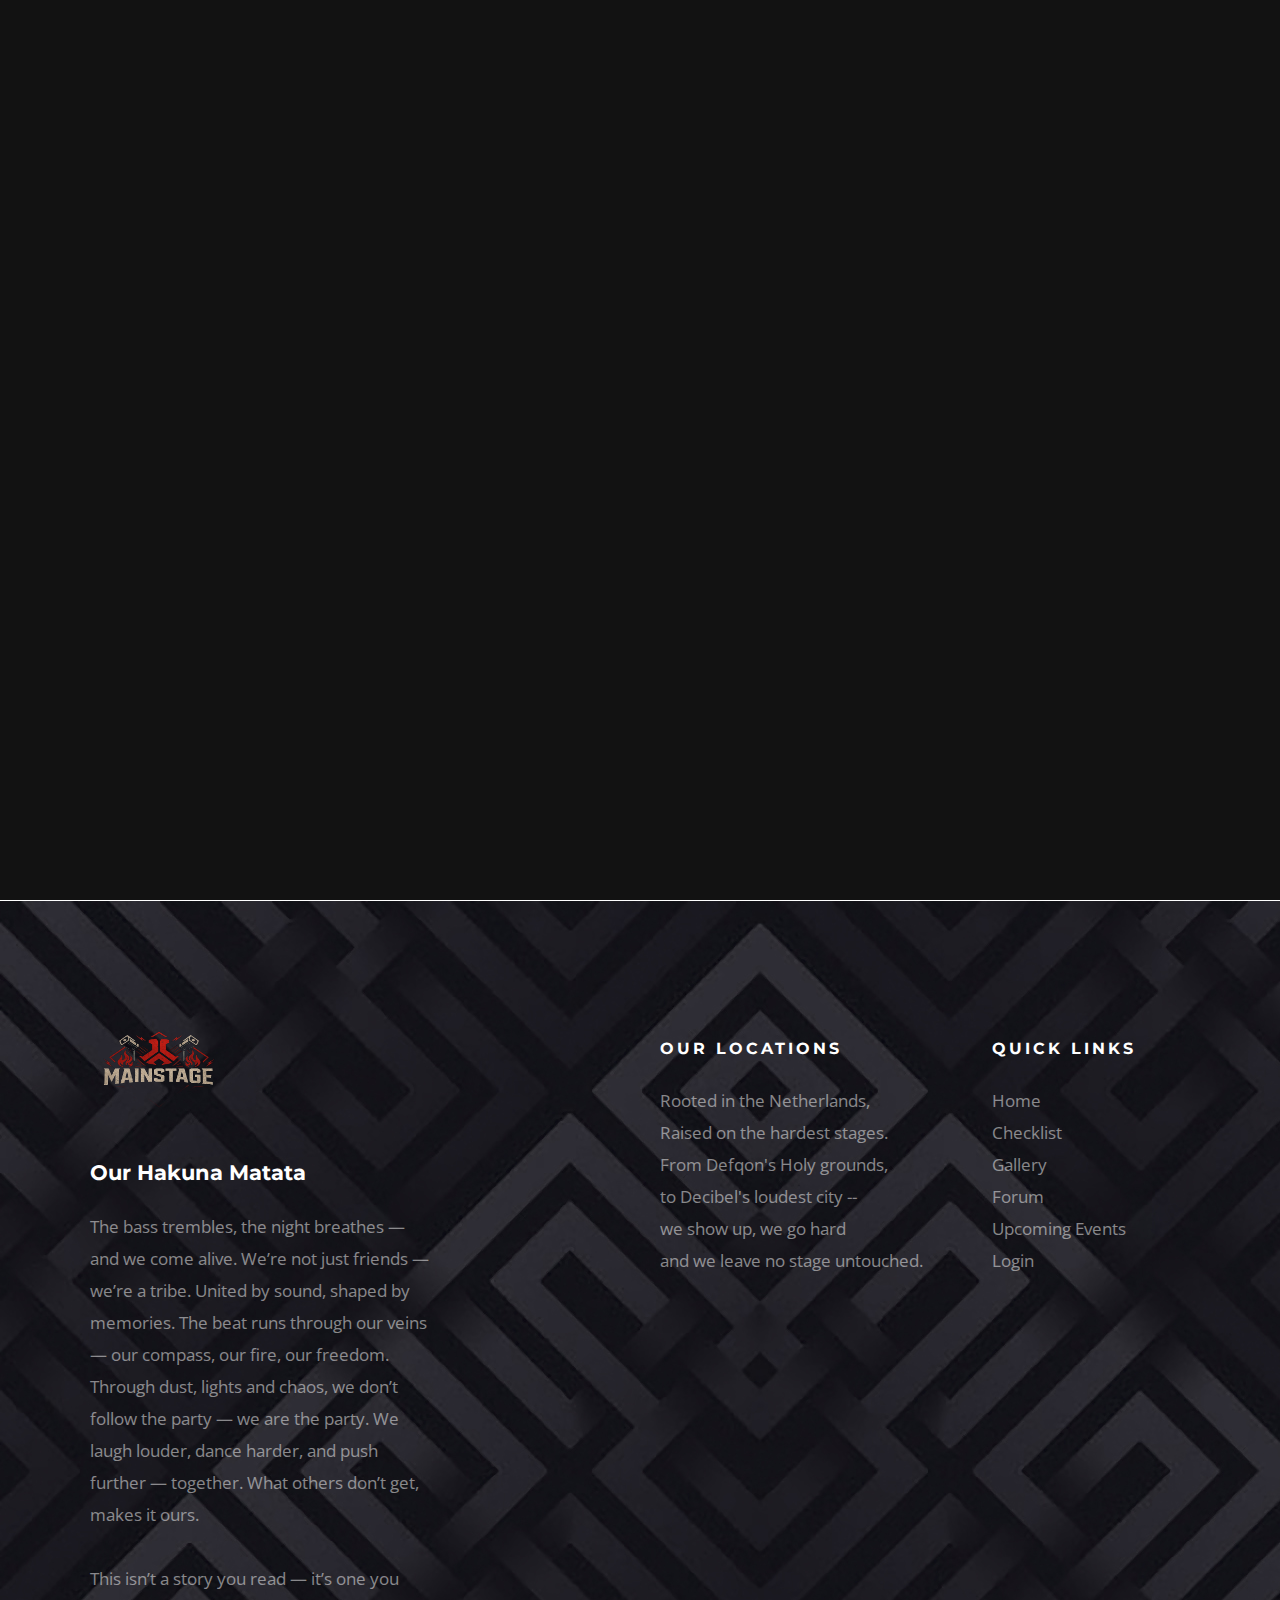
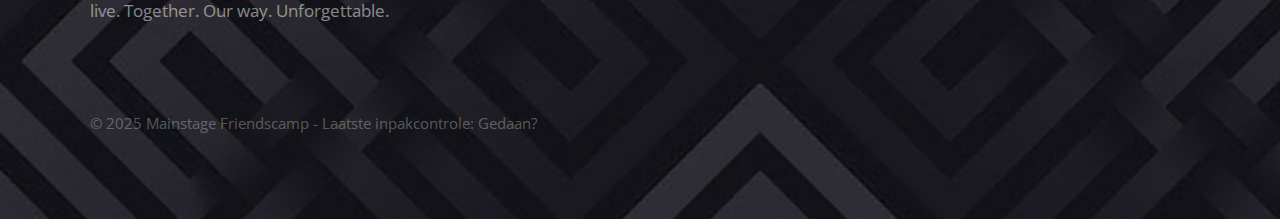
<file: Forum.html>
<!DOCTYPE html>
<html class="no-js" lang="en">
<head>

    <!--- basic page needs
    ================================================== -->
    <meta charset="utf-8">
    <title>Mainstage - Forum</title>
    <meta name="description" content="">
    <meta name="author" content="">

    <!-- mobile specific metas
    ================================================== -->
    <meta name="viewport" content="width=device-width, initial-scale=1">

    <!-- CSS
    ================================================== -->
    <link rel="stylesheet" href="css/base.css">
    <link rel="stylesheet" href="css/main.css">

    <!-- script
    ================================================== -->
    <script src="js/modernizr.js"></script>

    <!-- favicons
    ================================================== -->
    <link rel="apple-touch-icon" sizes="180x180" href="apple-touch-icon.png">
    <link rel="icon" type="image/png" sizes="32x32" href="favicon-32x32.png">
    <link rel="icon" type="image/png" sizes="16x16" href="favicon-16x16.png">
    <link rel="manifest" href="site.webmanifest">

</head>

<body id="top">

    <!-- preloader
    ================================================== -->
    <div id="preloader">
        <div id="loader" class="dots-jump">
            <div></div>
            <div></div>
            <div></div>
        </div>
    </div>


    <!-- header
    ================================================== -->
    <header class="s-header">

        <div class="header-logo">
            <a class="site-logo" href="index.html">
                <img src="images/logo1.png" alt="Homepage">
            </a>
        </div>

        <nav class="header-nav-wrap">
            <ul class="header-nav">
                <li><a href="index.html" title="Home">Home</a></li>
                <li><a href="checklist.html" title="Checklist">Checklist</a></li>
                <li><a href="gallery.html" title="Gallery">gallery</a></li>
                <li><a href="Forum.html" title="Forum">Forum</a></li>	
                <li><a href="Login.html" title="Login">Login</a></li>
            </ul>
        </nav>

        <a class="header-menu-toggle" href="#0"><span>Menu</span></a>

    </header> <!-- end s-header -->

        <!-- page header
    ================================================== -->
    <section class="page-header page-header--survival">

        <div class="gradient-overlay"></div>
        <div class="row page-header__content">
            <div class="column">
                <h1>Forum</h1>
            </div>
        </div>

    </section> <!-- end page-header -->


    <!-- page content
    ================================================== -->
    <section class="page-content">
        <div class="row">
            <div class="checklist-category"> 
                <h3>🎪 Backstage access denied...</h3>
                <p>
                    Oei! Je bent op een plek waar de technici nog met kabels in de knoop liggen en de line-up nog wordt geschreven. Kom binnenkort terug voor een exclusieve preview van wat hier komt te gebeuren!
                </p>
            </div>
        </div>
    </section>

    <!-- footer
    ================================================== -->
    <footer class="s-footer" style="background-image: url('images/pattern.jpg');">
        <div class="row footer-top">
            <div class="column large-4 medium-5 tab-full">
                <div class="footer-logo">
                    <a class="site-footer-logo" href="index.html">
                        <img src="images/logo1.png" alt="Homepage">
                    </a>
                </div>  <!-- footer-logo -->
                <h4> Our Hakuna Matata </h4>
                <p>
                The bass trembles, the night breathes — and we come alive.
                We’re not just friends — we’re a tribe. United by sound, shaped by memories.
                The beat runs through our veins — our compass, our fire, our freedom.
                Through dust, lights and chaos, we don’t follow the party — we are the party.
                We laugh louder, dance harder, and push further — together.
                What others don’t get, makes it ours. <br>
                <br>
                This isn’t a story you read — it’s one you live. Together. Our way. Unforgettable.
                </p>
            </div>
            <div class="column large-half tab-full">
                <div class="row">
                    <div class="column large-7 medium-full">
                        <h4 class="h6">Our Locations</h4>
                        <p>
                        Rooted in the Netherlands, <br>
                        Raised on the hardest stages. <br>
                        From Defqon's Holy grounds, <br>
                        to Decibel's loudest city -- <br>
                        we show up, we go hard <br>
                        and we leave no stage untouched.
                        </p>
                    </div>
                    <div class="column large-5 medium-full">
                        <h4 class="h6">Quick Links</h4>
                        <ul class="footer-list">
                            <li><a href="index.html">Home</a></li>
                            <li><a href="Checklist.html">Checklist</a></li>
                            <li><a href="Gallery.html">Gallery</a></li>
                            <li><a href="Forum.html">Forum</a></li>
                            <li><a href="events.html">Upcoming Events</a></li>
                            <li><a href="Login.html">Login</a></li>
                        </ul>
                    </div>
                </div>
            </div>
        </div> <!-- end footer-top -->

        <div class="row footer-bottom">
            <div class="column ss-copyright">
                <span>© 2025 Mainstage Friendscamp - Laatste inpakcontrole: Gedaan?</span> 
            </div>
        </div> <!-- footer-bottom -->

        <div class="ss-go-top">
            <a class="smoothscroll" title="Back to Top" href="#top">
                <svg xmlns="http://www.w3.org/2000/svg" width="24" height="24" viewBox="0 0 24 24"><path d="M12 0l8 9h-6v15h-4v-15h-6z"/></svg>
            </a>
        </div> <!-- ss-go-top -->

    </footer> <!-- end s-footer -->


    <!-- Java Script
    ================================================== -->
    <script src="js/jquery-3.2.1.min.js"></script>
    <script src="js/plugins.js"></script>
    <script src="js/main.js"></script>

</body>
</html>
</file>
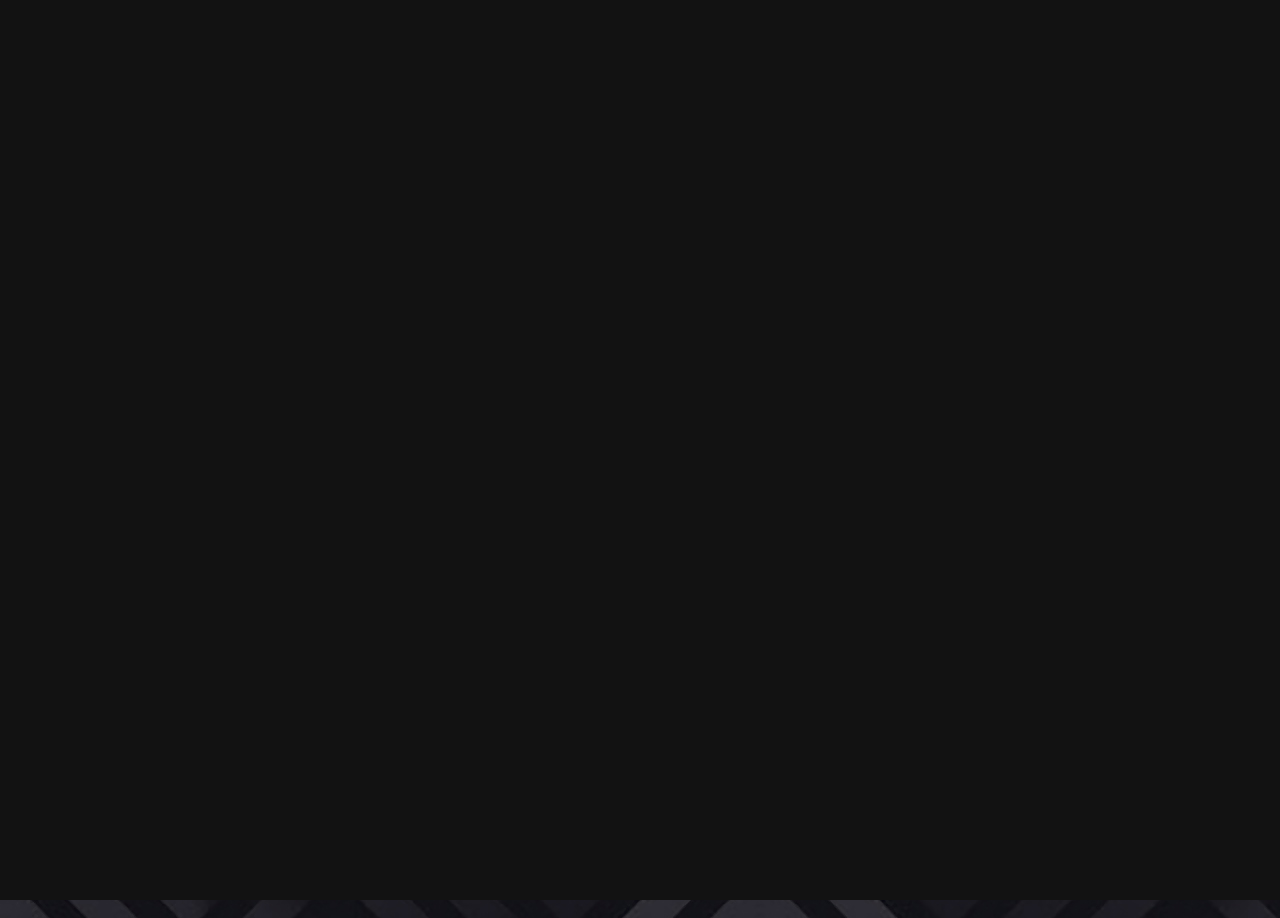
<file: gallery.html>
<!DOCTYPE html>
<html class="no-js" lang="en">
<head>

    <!--- basic page needs
    ================================================== -->
    <meta charset="utf-8">
    <title>Mainstage</title>
    <meta name="description" content="">
    <meta name="author" content="">

    <!-- mobile specific metas
    ================================================== -->
    <meta name="viewport" content="width=device-width, initial-scale=1">

    <!-- CSS
    ================================================== -->
    <link rel="stylesheet" href="css/base.css">
    <link rel="stylesheet" href="css/main.css">

    <!-- script
    ================================================== -->
    <script src="js/modernizr.js"></script>

    <!-- favicons
    ================================================== -->
    <link rel="apple-touch-icon" sizes="180x180" href="apple-touch-icon.png">
    <link rel="icon" type="image/png" sizes="32x32" href="favicon-32x32.png">
    <link rel="icon" type="image/png" sizes="16x16" href="favicon-16x16.png">
    <link rel="manifest" href="site.webmanifest">

</head>

<body id="top">

    <!-- preloader
    ================================================== -->
    <div id="preloader">
        <div id="loader" class="dots-jump">
            <div></div>
            <div></div>
            <div></div>
        </div>
    </div>


    <!-- header
    ================================================== -->
    <header class="s-header">

        <div class="header-logo">
            <a class="site-logo" href="index.html">
                <img src="images/logo1.png" alt="Homepage">
            </a>
        </div>

        <nav class="header-nav-wrap">
            <ul class="header-nav">
                <li class="current"><a href="index.html" title="Home">Home</a></li>
                <li><a href="checklist.html" title="Checklist">Checklist</a></li>
                <li><a href="gallery.html" title="Gallery">gallery</a></li>
                <li><a href="Forum.html" title="Forum">Forum</a></li>	
                <li><a href="Login.html" title="Login">Login</a></li>
            </ul>
        </nav>

        <a class="header-menu-toggle" href="#0"><span>Menu</span></a>

    </header> <!-- end s-header -->

    <!-- page content
    ================================================== -->

    <!-- footer
    ================================================== -->
    <footer class="s-footer" style="background-image: url('images/pattern.jpg');">
        <div class="row footer-top">
            <div class="column large-4 medium-5 tab-full">
                <div class="footer-logo">
                    <a class="site-footer-logo" href="index.html">
                        <img src="images/logo1.png" alt="Homepage">
                    </a>
                </div>  <!-- footer-logo -->
                <h4> Our Hakuna Matata </h4>
                <p>
                The bass trembles, the night breathes — and we come alive.
                We’re not just friends — we’re a tribe. United by sound, shaped by memories.
                The beat runs through our veins — our compass, our fire, our freedom.
                Through dust, lights and chaos, we don’t follow the party — we are the party.
                We laugh louder, dance harder, and push further — together.
                What others don’t get, makes it ours. <br>
                <br>
                This isn’t a story you read — it’s one you live. Together. Our way. Unforgettable.
                </p>
            </div>
            <div class="column large-half tab-full">
                <div class="row">
                    <div class="column large-7 medium-full">
                        <h4 class="h6">Our Locations</h4>
                        <p>
                        Rooted in the Netherlands, <br>
                        Raised on the hardest stages. <br>
                        From Defqon's Holy grounds, <br>
                        to Decibel's loudest city -- <br>
                        we show up, we go hard <br>
                        and we leave no stage untouched.
                        </p>
                    </div>
                    <div class="column large-5 medium-full">
                        <h4 class="h6">Quick Links</h4>
                        <ul class="footer-list">
                            <li><a href="index.html">Home</a></li>
                            <li><a href="Checklist.html">Checklist</a></li>
                            <li><a href="Gallery.html">Gallery</a></li>
                            <li><a href="Forum.html">Forum</a></li>
                            <li><a href="events.html">Upcoming Events</a></li>
                            <li><a href="Login.html">Login</a></li>
                        </ul>
                    </div>
                </div>
            </div>
        </div> <!-- end footer-top -->

        <div class="row footer-bottom">
            <div class="column ss-copyright">
                <span>© 2025 Mainstage Friendscamp - Laatste inpakcontrole: Gedaan?</span> 
            </div>
        </div> <!-- footer-bottom -->

        <div class="ss-go-top">
            <a class="smoothscroll" title="Back to Top" href="#top">
                <svg xmlns="http://www.w3.org/2000/svg" width="24" height="24" viewBox="0 0 24 24"><path d="M12 0l8 9h-6v15h-4v-15h-6z"/></svg>
            </a>
        </div> <!-- ss-go-top -->

    </footer> <!-- end s-footer -->


    <!-- Java Script
    ================================================== -->
    <script src="js/jquery-3.2.1.min.js"></script>
    <script src="js/plugins.js"></script>
    <script src="js/main.js"></script>

</body>
</html>
</file>
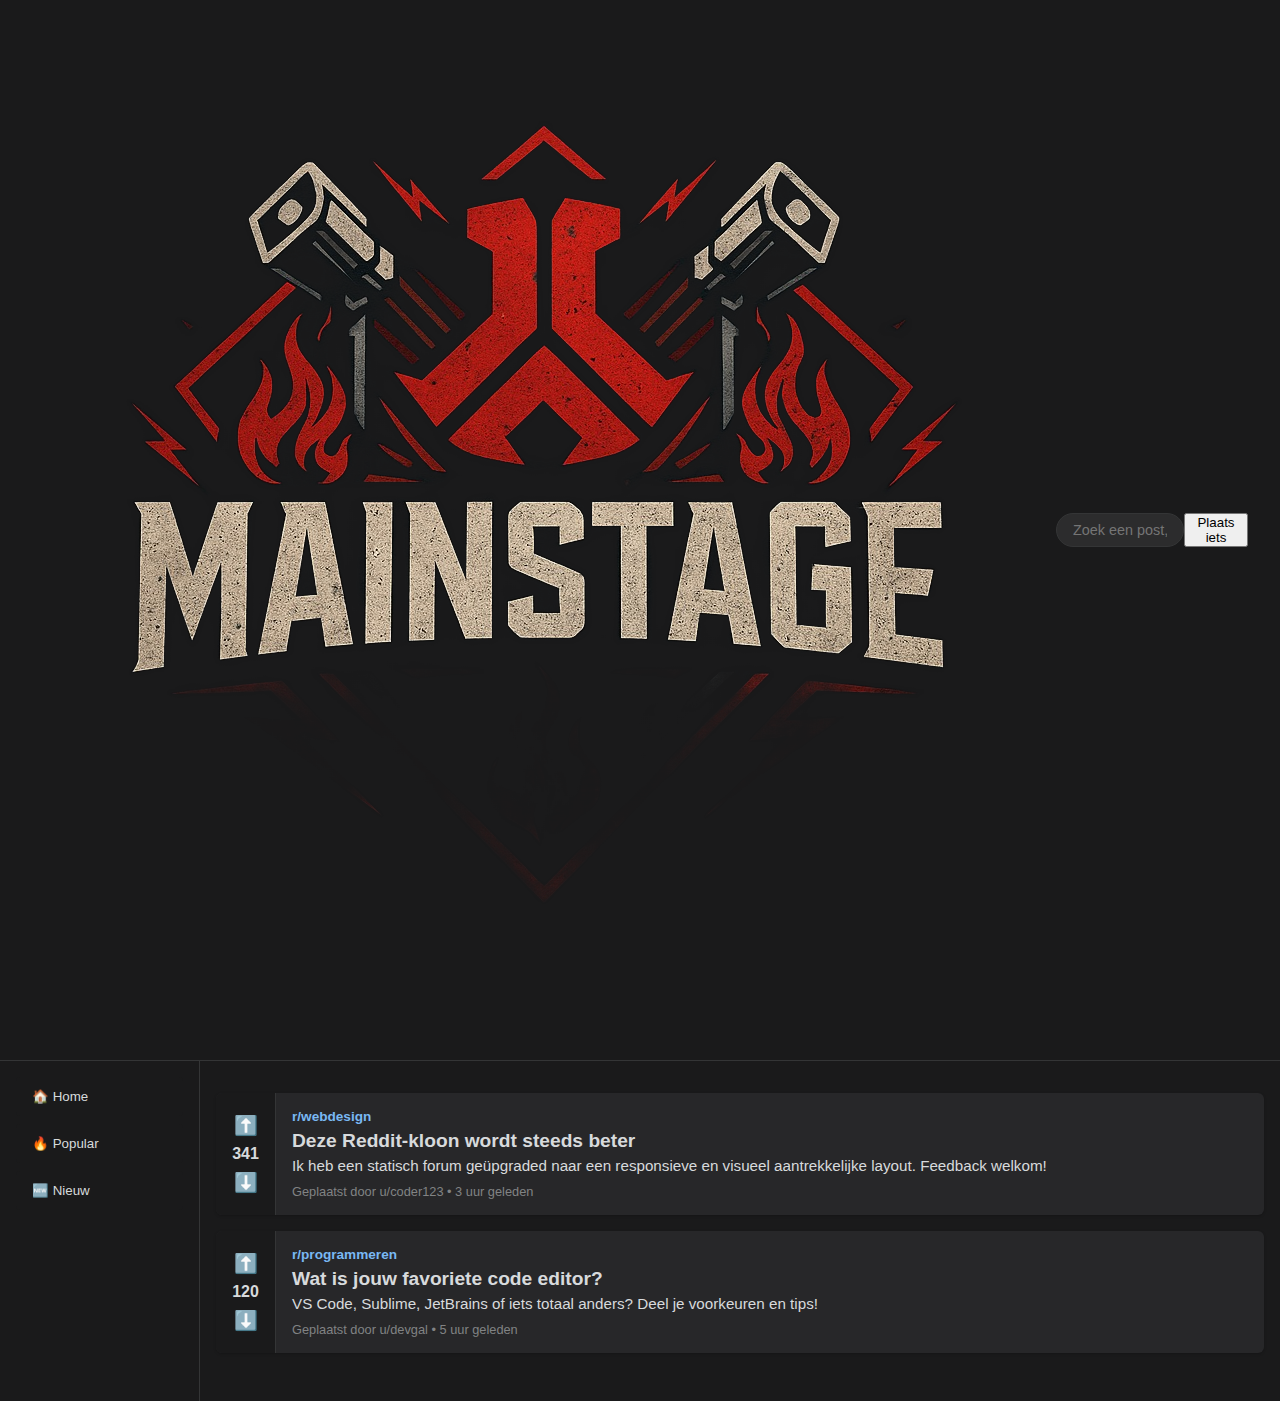
<file: Test.html>
<!DOCTYPE html>
<html lang="nl">
<head>
  <meta charset="UTF-8" />
  <meta name="viewport" content="width=device-width, initial-scale=1.0" />
  <title>MiniReddit Forum</title>
  <style>
    :root {
      --bg-color: #1a1a1b;
      --post-bg: #272729;
      --border-color: #343536;
      --accent-color: #ff4500;
      --vote-bg: #1a1a1b;
      --text-color: #d7dadc;
      --meta-color: #818384;
      --sidebar-bg: #1c1c1e;
    }

    * {
      margin: 0;
      padding: 0;
      box-sizing: border-box;
    }

    body {
      font-family: Arial, sans-serif;
      background-color: var(--bg-color);
      color: var(--text-color);
      display: flex;
      flex-direction: column;
    }

    header {
      background-color: #1a1a1b;
      padding: 1rem 2rem;
      border-bottom: 1px solid var(--border-color);
      display: flex;
      align-items: center;
      position: sticky;
      top: 0;
      z-index: 10;
    }

    .header-left {
      flex: 1;
      display: flex;
      align-items: center;
      gap: 2rem;
    }

    .header-left h1 {
      color: var(--accent-color);
      font-size: 1.5rem;
    }

    .header-center {
      flex: 2;
      display: flex;
      justify-content: center;
    }

    .header-right {
      flex: 1;
      display: flex;
      justify-content: flex-end;
    }

    .search-bar {
      width: 100%;
      max-width: 900px;
    }

    .search-bar input {
      width: 100%;
      padding: 0.5rem 1rem;
      border-radius: 20px;
      border: 1px solid var(--border-color);
      background-color: #2c2c2d;
      color: var(--text-color);
      font-size: 0.9rem;
    }

    .page {
      display: flex;
      flex: 1;
    }

    .left-sidebar {
      width: 200px;
      background-color: #1a1a1b;
      padding: 1rem;
      border-right: 1px solid var(--border-color);
    }

    .left-sidebar button {
      width: 100%;
      background-color: #1a1a1b;
      color: var(--text-color);
      border: none;
      padding: 0.75rem 1rem;
      border-radius: 4px;
      margin-bottom: 0.5rem;
      text-align: left;
      cursor: pointer;
      transition: background 0.2s ease;
    }

    .left-sidebar button:hover {
      background-color: #3a3a3c;
    }

    .main {
      display: flex;
      justify-content: center;
      margin: 2rem auto;
      gap: 2rem;
      max-width: 1200px;
      padding: 0 1rem;
      flex: 1;
    }

    .container {
      flex: 3;
    }

    .post {
      display: flex;
      background-color: var(--post-bg);
      border-radius: 6px;
      margin-bottom: 1rem;
      box-shadow: 0 1px 3px rgba(0, 0, 0, 0.2);
      overflow: hidden;
      transition: transform 0.2s ease;
    }

    .post:hover {
      transform: scale(1.01);
    }

    .vote {
      background-color: var(--vote-bg);
      width: 60px;
      display: flex;
      flex-direction: column;
      align-items: center;
      justify-content: center;
      padding: 0.5rem 0;
      border-right: 1px solid var(--border-color);
    }

    .vote button {
      background: none;
      border: none;
      font-size: 1.2rem;
      cursor: pointer;
      color: var(--meta-color);
    }

    .vote span {
      font-weight: bold;
      margin: 0.5rem 0;
    }

    .content {
      flex-grow: 1;
      padding: 1rem;
    }

    .content h2 {
      font-size: 1.2rem;
      color: var(--text-color);
      margin-bottom: 0.3rem;
    }

    .content p {
      color: var(--text-color);
      font-size: 0.95rem;
    }

    .meta {
      font-size: 0.8rem;
      color: var(--meta-color);
      margin-top: 0.6rem;
    }

    .subreddit {
      font-weight: bold;
      color: #79b8f3;
      margin-bottom: 0.4rem;
      font-size: 0.85rem;
    }

    @media (max-width: 900px) {
      .page {
        flex-direction: column;
      }
      .left-sidebar {
        order: -1;
        width: 100%;
        display: flex;
        flex-wrap: wrap;
        gap: 0.5rem;
      }
      .left-sidebar button {
        flex: 1;
      }
    }
  </style>
</head>
<body>
  <header>
    <div class="header-logo">
      <a class="site-logo" href="Forum.html">
        <img src="images/logo1.png" alt="Homepage">
      </a>
    </div>
    <div class="header-center">
      <div class="search-bar">
        <input type="text" placeholder="Zoek een post, subreddit of gebruiker..." />
      </div>
    </div>
    <div class="header-right">
      <button>Plaats iets</button>
    </div>
  </header>

  <div class="page">
    <nav class="left-sidebar">
      <button>🏠 Home</button>
      <button>🔥 Popular</button>
      <button>🆕 Nieuw</button>
    </nav>

    <main class="main">
      <div class="container">
        <div class="post">
          <div class="vote">
            <button>⬆️</button>
            <span>341</span>
            <button>⬇️</button>
          </div>
          <div class="content">
            <div class="subreddit">r/webdesign</div>
            <h2>Deze Reddit-kloon wordt steeds beter</h2>
            <p>Ik heb een statisch forum geüpgraded naar een responsieve en visueel aantrekkelijke layout. Feedback welkom!</p>
            <div class="meta">Geplaatst door u/coder123 • 3 uur geleden</div>
          </div>
        </div>

        <div class="post">
          <div class="vote">
            <button>⬆️</button>
            <span>120</span>
            <button>⬇️</button>
          </div>
          <div class="content">
            <div class="subreddit">r/programmeren</div>
            <h2>Wat is jouw favoriete code editor?</h2>
            <p>VS Code, Sublime, JetBrains of iets totaal anders? Deel je voorkeuren en tips!</p>
            <div class="meta">Geplaatst door u/devgal • 5 uur geleden</div>
          </div>
        </div>
      </div>
    </main>
  </div>
</body>
</html>
</file>
<file: css/base.css>
/* =================================================================== 
 *  Hesed Base Stylesheet
 *  Ver. 1.0.0
 *  07-25-2019
 *  ------------------------------------------------------------------
 *
 *  TOC:
 *	# imports 
 *	# normalize
 *	# grid v2.1.0
 *	# block grids
 *	# MISC
 *
 * =================================================================== */

/* ===================================================================
 * # imports 
 *
 * ------------------------------------------------------------------- */
@import url("https://fonts.googleapis.com/css?family=Montserrat:400,500,600,700|Open+Sans:300,400,500,600,700|Lora:400,400i,700,700i&display=swap");


/* ==========================================================================
 * # normalize
 * normalize.css v8.0.1 | MIT License |
 * github.com/necolas/normalize.css
 *
 * -------------------------------------------------------------------------- */

/* ------------------------------------------------------------------- 
 * ## document
 * ------------------------------------------------------------------- */

/* 1. Correct the line height in all browsers.
 * 2. Prevent adjustments of font size after orientation changes in iOS.*/
html {
	line-height: 1.15;  /* 1 */
	-webkit-text-size-adjust: 100%;  /* 2 */
}

/* ------------------------------------------------------------------- 
 * ## sections
 * ------------------------------------------------------------------- */

/* Remove the margin in all browsers. */
body {
	margin: 0;
}

/* Render the `main` element consistently in IE. */
main {
	display: block;
}

/* Correct the font size and margin on `h1` elements within `section` and
 * `article` contexts in Chrome, Firefox, and Safari. */
h1 {
	font-size: 2em;
	margin: 0.67em 0;
}

/* ------------------------------------------------------------------- 
 * ## grouping
 * ------------------------------------------------------------------- */

/* 1. Add the correct box sizing in Firefox.
 * 2. Show the overflow in Edge and IE. */
hr {
	box-sizing: content-box;  /* 1 */
	height: 0;  /* 1 */
	overflow: visible;  /* 2 */
}

/* 1. Correct the inheritance and scaling of font size in all browsers.
 * 2. Correct the odd `em` font sizing in all browsers. */
pre {
	font-family: monospace, monospace;  /* 1 */
	font-size: 1em;  /* 2 */
}

/* ------------------------------------------------------------------- 
 * ## text-level semantics
 * ------------------------------------------------------------------- */

/* Remove the gray background on active links in IE 10. */
a {
	background-color: transparent;
}

/* 1. Remove the bottom border in Chrome 57-
 * 2. Add the correct text decoration in Chrome, Edge, IE, Opera, and Safari. */
abbr[title] {
	border-bottom: none;  /* 1 */
	text-decoration: underline;  /* 2 */
	text-decoration: underline dotted;  /* 2 */
}

/* Add the correct font weight in Chrome, Edge, and Safari. */
b,
strong {
	font-weight: bolder;
}

/* 1. Correct the inheritance and scaling of font size in all browsers.
 * 2. Correct the odd `em` font sizing in all browsers. */
code,
kbd,
samp {
	font-family: monospace, monospace;  /* 1 */
	font-size: 1em;  /* 2 */
}

/* Add the correct font size in all browsers. */
small {
	font-size: 80%;
}

/* Prevent `sub` and `sup` elements from affecting the line height in
 * all browsers. */
sub,
sup {
	font-size: 75%;
	line-height: 0;
	position: relative;
	vertical-align: baseline;
}

sub {
	bottom: -0.25em;
}

sup {
	top: -0.5em;
}

/* ------------------------------------------------------------------- 
 * ## embedded content
 * ------------------------------------------------------------------- */

/* Remove the border on images inside links in IE 10. */
img {
	border-style: none;
}

/* ------------------------------------------------------------------- 
 * ## forms
 * ------------------------------------------------------------------- */

/* 1. Change the font styles in all browsers.
 * 2. Remove the margin in Firefox and Safari. */
button,
input,
optgroup,
select,
textarea {
	font-family: inherit;  /* 1 */
	font-size: 100%;  /* 1 */
	line-height: 1.15;  /* 1 */
	margin: 0;  /* 2 */
}

/* Show the overflow in IE.
 * 1. Show the overflow in Edge. */
button,
input {

	/* 1 */
	overflow: visible;
}

/* Remove the inheritance of text transform in Edge, Firefox, and IE.
 * 1. Remove the inheritance of text transform in Firefox. */
button,
select {

	/* 1 */
	text-transform: none;
}

/* Correct the inability to style clickable types in iOS and Safari. */
button,
[type="button"],
[type="reset"],
[type="submit"] {
	-webkit-appearance: button;
}

/* Remove the inner border and padding in Firefox. */
button::-moz-focus-inner,
[type="button"]::-moz-focus-inner,
[type="reset"]::-moz-focus-inner,
[type="submit"]::-moz-focus-inner {
	border-style: none;
	padding: 0;
}

/* Restore the focus styles unset by the previous rule. */
button:-moz-focusring,
[type="button"]:-moz-focusring,
[type="reset"]:-moz-focusring,
[type="submit"]:-moz-focusring {
	outline: 1px dotted ButtonText;
}

/* Correct the padding in Firefox. */
fieldset {
	padding: 0.35em 0.75em 0.625em;
}

/* 1. Correct the text wrapping in Edge and IE.
 * 2. Correct the color inheritance from `fieldset` elements in IE.
 * 3. Remove the padding so developers are not caught out when they zero out
 *    `fieldset` elements in all browsers. */
legend {
	box-sizing: border-box;  /* 1 */
	color: inherit;  /* 2 */
	display: table;  /* 1 */
	max-width: 100%;  /* 1 */
	padding: 0;  /* 3 */
	white-space: normal;  /* 1 */
}

/* Add the correct vertical alignment in Chrome, Firefox, and Opera. */
progress {
	vertical-align: baseline;
}

/* Remove the default vertical scrollbar in IE 10+. */
textarea {
	overflow: auto;
}

/* 1. Add the correct box sizing in IE 10.
 * 2. Remove the padding in IE 10. */
[type="checkbox"],
[type="radio"] {
	box-sizing: border-box;  /* 1 */
	padding: 0;  /* 2 */
}

/* Correct the cursor style of increment and decrement buttons in Chrome. */
[type="number"]::-webkit-inner-spin-button,
[type="number"]::-webkit-outer-spin-button {
	height: auto;
}

/* 1. Correct the odd appearance in Chrome and Safari.
 * 2. Correct the outline style in Safari. */
[type="search"] {
	-webkit-appearance: textfield;  /* 1 */
	outline-offset: -2px;  /* 2 */
}

/* Remove the inner padding in Chrome and Safari on macOS. */
[type="search"]::-webkit-search-decoration {
	-webkit-appearance: none;
}

/* 1. Correct the inability to style clickable types in iOS and Safari.
 * 2. Change font properties to `inherit` in Safari. */
::-webkit-file-upload-button {
	-webkit-appearance: button;  /* 1 */
	font: inherit;  /* 2 */
}

/* ------------------------------------------------------------------- 
 * ## interactive
 * ------------------------------------------------------------------- */

/* Add the correct display in Edge, IE 10+, and Firefox. */
details {
	display: block;
}

/* Add the correct display in all browsers. */
summary {
	display: list-item;
}

/* ------------------------------------------------------------------- 
 * ## misc
 * ------------------------------------------------------------------- */

/* Add the correct display in IE 10+. */
template {
	display: none;
}

/* Add the correct display in IE 10. */
[hidden] {
	display: none;
}


/* ===================================================================
 * # basic/base setup styles
 *
 * ------------------------------------------------------------------- */
html {
	font-size: 62.5%;
	box-sizing: border-box;
}

*,
*::before,
*::after {
	box-sizing: inherit;
}

body {
	font-weight: normal;
	line-height: 1;
	word-wrap: break-word;
	-moz-font-smoothing: grayscale;
	-moz-osx-font-smoothing: grayscale;
	-webkit-font-smoothing: antialiased;
	-webkit-overflow-scrolling: touch;
	-webkit-text-size-adjust: none;
}

/* ------------------------------------------------------------------- 
 * ## Media
 * ------------------------------------------------------------------- */
svg,
img,
video
embed,
iframe,
object {
	max-width: 100%;
	height: auto;
}

/* ------------------------------------------------------------------- 
 * ## Typography resets 
 * ------------------------------------------------------------------- */
div,
dl,
dt,
dd,
ul,
ol,
li,
h1,
h2,
h3,
h4,
h5,
h6,
pre,
form,
p,
blockquote,
th,
td {
	margin: 0;
	padding: 0;
}

p {
	font-size: inherit;
	text-rendering: optimizeLegibility;
}

em,
i {
	font-style: italic;
	line-height: inherit;
}

strong,
b {
	font-weight: bold;
	line-height: inherit;
}

small {
	font-size: 60%;
	line-height: inherit;
}

ol,
ul {
	list-style: none;
}

li {
	display: block;
}

/* ------------------------------------------------------------------- 
 * ## links
 * ------------------------------------------------------------------- */
a {
	text-decoration: none;
	line-height: inherit;
}

a img {
	border: none;
}

/* ------------------------------------------------------------------- 
 * ## inputs
 * ------------------------------------------------------------------- */
fieldset {
	margin: 0;
	padding: 0;
}

input[type="email"],
input[type="number"],
input[type="search"],
input[type="text"],
input[type="tel"],
input[type="url"],
input[type="password"],
textarea {
	-webkit-appearance: none;
	-moz-appearance: none;
	appearance: none;
}


/* ===================================================================
 * # grid v2.1.0
 *
 *   -----------------------------------------------------------------
 * - Grid breakpoints are based on MAXIMUM WIDTH media queries, 
 *   meaning they apply to that one breakpoint and ALL THOSE BELOW IT.
 * - Grid columns without a specified width will automatically layout 
 *   as equal width columns.
 * ------------------------------------------------------------------- */

/* rows
 * ------------------------------------- */
.row {
	width: 89%;
	max-width: 1340px;
	margin: 0 auto;
	display: -ms-flexbox;
	display: -webkit-flex;
	display: flex;
	-webkit-flex-flow: row wrap;
	-ms-flex-flow: row wrap;
	flex-flow: row wrap;
}

.row .row {
	width: auto;
	max-width: none;
	margin-left: -20px;
	margin-right: -20px;
}

/* columns
 * -------------------------------------- */
.column {
	-webkit-flex: 1 1 0%;
	-ms-flex: 1 1 0%;
	flex: 1 1 0%;
	padding: 0 20px;
}

.collapse > .column,
.column.collapse {
	padding: 0;
}

/* flex row containers utility classes
 * ----------------------------------------- */
.row.row-wrap {
	-webkit-flex-wrap: wrap;
	-ms-flex-wrap: wrap;
	flex-wrap: wrap;
}

.row.row-nowrap {
	-webkit-flex-wrap: nowrap;
	-ms-flex-wrap: none;
	flex-wrap: nowrap;
}

.row.row-y-top {
	-webkit-align-items: flex-start;
	-ms-flex-align: start;
	align-items: flex-start;
}

.row.row-y-bottom {
	-webkit-align-items: flex-end;
	-ms-flex-align: end;
	align-items: flex-end;
}

.row.row-y-center {
	-webkit-align-items: center;
	-ms-flex-align: center;
	align-items: center;
}

.row.row-stretch {
	-webkit-align-items: stretch;
	-ms-flex-align: stretch;
	align-items: stretch;
}

.row.row-baseline {
	-webkit-align-items: baseline;
	-ms-flex-align: baseline;
	align-items: baseline;
}

.row.row-x-left {
	-ms-flex-pack: start;
	-webkit-justify-content: flex-start;
	justify-content: flex-start;
}

.row.row-x-right {
	-ms-flex-pack: end;
	-webkit-justify-content: flex-end;
	justify-content: flex-end;
}

.row.row-x-center {
	-ms-flex-pack: center;
	-webkit-justify-content: center;
	justify-content: center;
}

/* flex item utility alignment classes
 * ----------------------------------------- */
.align-center {
	margin: auto;
	-webkit-align-self: center;
	-ms-flex-item-align: center;
	align-self: center;
}

.align-left {
	margin-right: auto;
	-webkit-align-self: center;
	-ms-flex-item-align: center;
	align-self: center;
}

.align-right {
	margin-left: auto;
	-webkit-align-self: center;
	-ms-flex-item-align: center;
	align-self: center;
}

.align-x-center {
	margin-right: auto;
	margin-left: auto;
}

.align-x-left {
	margin-right: auto;
}

.align-x-right {
	margin-left: auto;
}

.align-y-center {
	-webkit-align-self: center;
	-ms-flex-item-align: center;
	align-self: center;
}

.align-y-top {
	-webkit-align-self: flex-start;
	-ms-flex-item-align: start;
	align-self: flex-start;
}

.align-y-bottom {
	-webkit-align-self: flex-end;
	-ms-flex-item-align: end;
	align-self: flex-end;
}

/* large screen column widths 
 * -------------------------------------- */
.large-1 {
	-webkit-flex: 0 0 8.33333%;
	-ms-flex: 0 0 8.33333%;
	flex: 0 0 8.33333%;
	max-width: 8.33333%;
}

.large-2 {
	-webkit-flex: 0 0 16.66667%;
	-ms-flex: 0 0 16.66667%;
	flex: 0 0 16.66667%;
	max-width: 16.66667%;
}

.large-3 {
	-webkit-flex: 0 0 25%;
	-ms-flex: 0 0 25%;
	flex: 0 0 25%;
	max-width: 25%;
}

.large-4 {
	-webkit-flex: 0 0 33.33333%;
	-ms-flex: 0 0 33.33333%;
	flex: 0 0 33.33333%;
	max-width: 33.33333%;
}

.large-5 {
	-webkit-flex: 0 0 41.66667%;
	-ms-flex: 0 0 41.66667%;
	flex: 0 0 41.66667%;
	max-width: 41.66667%;
}

.large-6,
.large-half {
	-webkit-flex: 0 0 50%;
	-ms-flex: 0 0 50%;
	flex: 0 0 50%;
	max-width: 50%;
}

.large-7 {
	-webkit-flex: 0 0 58.33333%;
	-ms-flex: 0 0 58.33333%;
	flex: 0 0 58.33333%;
	max-width: 58.33333%;
}

.large-8 {
	-webkit-flex: 0 0 66.66667%;
	-ms-flex: 0 0 66.66667%;
	flex: 0 0 66.66667%;
	max-width: 66.66667%;
}

.large-9 {
	-webkit-flex: 0 0 75%;
	-ms-flex: 0 0 75%;
	flex: 0 0 75%;
	max-width: 75%;
}

.large-10 {
	-webkit-flex: 0 0 83.33333%;
	-ms-flex: 0 0 83.33333%;
	flex: 0 0 83.33333%;
	max-width: 83.33333%;
}

.large-11 {
	-webkit-flex: 0 0 91.66667%;
	-ms-flex: 0 0 91.66667%;
	flex: 0 0 91.66667%;
	max-width: 91.66667%;
}

.large-12,
.large-full {
	-webkit-flex: 0 0 100%;
	-ms-flex: 0 0 100%;
	flex: 0 0 100%;
	max-width: 100%;
}

/* ------------------------------------------------------------------- 
 * ## medium screen devices
 * ------------------------------------------------------------------- */
@media screen and (max-width:1200px) {
	.row .row {
		margin-left: -16px;
		margin-right: -16px;
	}

	.column {
		padding: 0 16px;
	}

	.medium-1 {
		-webkit-flex: 0 0 8.33333%;
		-ms-flex: 0 0 8.33333%;
		flex: 0 0 8.33333%;
		max-width: 8.33333%;
	}

	.medium-2 {
		-webkit-flex: 0 0 16.66667%;
		-ms-flex: 0 0 16.66667%;
		flex: 0 0 16.66667%;
		max-width: 16.66667%;
	}

	.medium-3 {
		-webkit-flex: 0 0 25%;
		-ms-flex: 0 0 25%;
		flex: 0 0 25%;
		max-width: 25%;
	}

	.medium-4 {
		-webkit-flex: 0 0 33.33333%;
		-ms-flex: 0 0 33.33333%;
		flex: 0 0 33.33333%;
		max-width: 33.33333%;
	}

	.medium-5 {
		-webkit-flex: 0 0 41.66667%;
		-ms-flex: 0 0 41.66667%;
		flex: 0 0 41.66667%;
		max-width: 41.66667%;
	}

	.medium-6,
	.medium-half {
		-webkit-flex: 0 0 50%;
		-ms-flex: 0 0 50%;
		flex: 0 0 50%;
		max-width: 50%;
	}

	.medium-7 {
		-webkit-flex: 0 0 58.33333%;
		-ms-flex: 0 0 58.33333%;
		flex: 0 0 58.33333%;
		max-width: 58.33333%;
	}

	.medium-8 {
		-webkit-flex: 0 0 66.66667%;
		-ms-flex: 0 0 66.66667%;
		flex: 0 0 66.66667%;
		max-width: 66.66667%;
	}

	.medium-9 {
		-webkit-flex: 0 0 75%;
		-ms-flex: 0 0 75%;
		flex: 0 0 75%;
		max-width: 75%;
	}

	.medium-10 {
		-webkit-flex: 0 0 83.33333%;
		-ms-flex: 0 0 83.33333%;
		flex: 0 0 83.33333%;
		max-width: 83.33333%;
	}

	.medium-11 {
		-webkit-flex: 0 0 91.66667%;
		-ms-flex: 0 0 91.66667%;
		flex: 0 0 91.66667%;
		max-width: 91.66667%;
	}

	.medium-12,
	.medium-full {
		-webkit-flex: 0 0 100%;
		-ms-flex: 0 0 100%;
		flex: 0 0 100%;
		max-width: 100%;
	}

}

/* ------------------------------------------------------------------- 
 * ## tablets
 * ------------------------------------------------------------------- */
@media screen and (max-width:800px) {
	.tab-1 {
		-webkit-flex: 0 0 8.33333%;
		-ms-flex: 0 0 8.33333%;
		flex: 0 0 8.33333%;
		max-width: 8.33333%;
	}

	.tab-2 {
		-webkit-flex: 0 0 16.66667%;
		-ms-flex: 0 0 16.66667%;
		flex: 0 0 16.66667%;
		max-width: 16.66667%;
	}

	.tab-3 {
		-webkit-flex: 0 0 25%;
		-ms-flex: 0 0 25%;
		flex: 0 0 25%;
		max-width: 25%;
	}

	.tab-4 {
		-webkit-flex: 0 0 33.33333%;
		-ms-flex: 0 0 33.33333%;
		flex: 0 0 33.33333%;
		max-width: 33.33333%;
	}

	.tab-5 {
		-webkit-flex: 0 0 41.66667%;
		-ms-flex: 0 0 41.66667%;
		flex: 0 0 41.66667%;
		max-width: 41.66667%;
	}

	.tab-6,
	.tab-half {
		-webkit-flex: 0 0 50%;
		-ms-flex: 0 0 50%;
		flex: 0 0 50%;
		max-width: 50%;
	}

	.tab-7 {
		-webkit-flex: 0 0 58.33333%;
		-ms-flex: 0 0 58.33333%;
		flex: 0 0 58.33333%;
		max-width: 58.33333%;
	}

	.tab-8 {
		-webkit-flex: 0 0 66.66667%;
		-ms-flex: 0 0 66.66667%;
		flex: 0 0 66.66667%;
		max-width: 66.66667%;
	}

	.tab-9 {
		-webkit-flex: 0 0 75%;
		-ms-flex: 0 0 75%;
		flex: 0 0 75%;
		max-width: 75%;
	}

	.tab-10 {
		-webkit-flex: 0 0 83.33333%;
		-ms-flex: 0 0 83.33333%;
		flex: 0 0 83.33333%;
		max-width: 83.33333%;
	}

	.tab-11 {
		-webkit-flex: 0 0 91.66667%;
		-ms-flex: 0 0 91.66667%;
		flex: 0 0 91.66667%;
		max-width: 91.66667%;
	}

	.tab-12,
	.tab-full {
		-webkit-flex: 0 0 100%;
		-ms-flex: 0 0 100%;
		flex: 0 0 100%;
		max-width: 100%;
	}

	.hide-on-tablet {
		display: none;
	}

}

/* ------------------------------------------------------------------- 
 * ## mobile devices 
 * ------------------------------------------------------------------- */
@media screen and (max-width:600px) {
	.row {
		width: 100%;
		padding-left: 25px;
		padding-right: 25px;
	}

	.row .row {
		margin-left: -10px;
		margin-right: -10px;
		padding-left: 0;
		padding-right: 0;
	}

	.column {
		padding: 0 10px;
	}

	.mob-1 {
		-webkit-flex: 0 0 8.33333%;
		-ms-flex: 0 0 8.33333%;
		flex: 0 0 8.33333%;
		max-width: 8.33333%;
	}

	.mob-2 {
		-webkit-flex: 0 0 16.66667%;
		-ms-flex: 0 0 16.66667%;
		flex: 0 0 16.66667%;
		max-width: 16.66667%;
	}

	.mob-3 {
		-webkit-flex: 0 0 25%;
		-ms-flex: 0 0 25%;
		flex: 0 0 25%;
		max-width: 25%;
	}

	.mob-4 {
		-webkit-flex: 0 0 33.33333%;
		-ms-flex: 0 0 33.33333%;
		flex: 0 0 33.33333%;
		max-width: 33.33333%;
	}

	.mob-5 {
		-webkit-flex: 0 0 41.66667%;
		-ms-flex: 0 0 41.66667%;
		flex: 0 0 41.66667%;
		max-width: 41.66667%;
	}

	.mob-6,
	.mob-half {
		-webkit-flex: 0 0 50%;
		-ms-flex: 0 0 50%;
		flex: 0 0 50%;
		max-width: 50%;
	}

	.mob-7 {
		-webkit-flex: 0 0 58.33333%;
		-ms-flex: 0 0 58.33333%;
		flex: 0 0 58.33333%;
		max-width: 58.33333%;
	}

	.mob-8 {
		-webkit-flex: 0 0 66.66667%;
		-ms-flex: 0 0 66.66667%;
		flex: 0 0 66.66667%;
		max-width: 66.66667%;
	}

	.mob-9 {
		-webkit-flex: 0 0 75%;
		-ms-flex: 0 0 75%;
		flex: 0 0 75%;
		max-width: 75%;
	}

	.mob-10 {
		-webkit-flex: 0 0 83.33333%;
		-ms-flex: 0 0 83.33333%;
		flex: 0 0 83.33333%;
		max-width: 83.33333%;
	}

	.mob-11 {
		-webkit-flex: 0 0 91.66667%;
		-ms-flex: 0 0 91.66667%;
		flex: 0 0 91.66667%;
		max-width: 91.66667%;
	}

	.mob-12,
	.mob-full {
		-webkit-flex: 0 0 100%;
		-ms-flex: 0 0 100%;
		flex: 0 0 100%;
		max-width: 100%;
	}

	.hide-on-mobile {
		display: none;
	}

}

/* ------------------------------------------------------------------- 
 * ## small mobile devices <= 400px
 * ------------------------------------------------------------------- */
@media screen and (max-width:400px) {
	.row {
		padding-left: 22px;
		padding-right: 22px;
	}

	.row .row {
		margin-left: 0;
		margin-right: 0;
	}

	.column {
		-webkit-flex: 0 0 100%;
		-ms-flex: 0 0 100%;
		flex: 0 0 100%;
		max-width: 100%;
		width: 100%;
		margin-left: 0;
		margin-right: 0;
		padding: 0;
	}

}


/* ===================================================================
 * # block grids
 *
 * -------------------------------------------------------------------
 * Equally-sized columns define at parent/row level.
 * ------------------------------------------------------------------- */
.block-large-1-8 > .column {
	-webkit-flex: 0 0 12.5%;
	-ms-flex: 0 0 12.5%;
	flex: 0 0 12.5%;
	max-width: 12.5%;
}

.block-large-1-6 > .column {
	-webkit-flex: 0 0 16.66667%;
	-ms-flex: 0 0 16.66667%;
	flex: 0 0 16.66667%;
	max-width: 16.66667%;
}

.block-large-1-5 > .column {
	-webkit-flex: 0 0 20%;
	-ms-flex: 0 0 20%;
	flex: 0 0 20%;
	max-width: 20%;
}

.block-large-1-4 > .column {
	-webkit-flex: 0 0 25%;
	-ms-flex: 0 0 25%;
	flex: 0 0 25%;
	max-width: 25%;
}

.block-large-1-3 > .column {
	-webkit-flex: 0 0 33.33333%;
	-ms-flex: 0 0 33.33333%;
	flex: 0 0 33.33333%;
	max-width: 33.33333%;
}

.block-large-1-2 > .column {
	-webkit-flex: 0 0 50%;
	-ms-flex: 0 0 50%;
	flex: 0 0 50%;
	max-width: 50%;
}

.block-large-full > .column {
	-webkit-flex: 0 0 100%;
	-ms-flex: 0 0 100%;
	flex: 0 0 100%;
	max-width: 100%;
}

/* ------------------------------------------------------------------- 
 * ## block grids - medium screen devices
 * ------------------------------------------------------------------- */
@media screen and (max-width:1200px) {
	.block-medium-1-8 > .column {
		-webkit-flex: 0 0 12.5%;
		-ms-flex: 0 0 12.5%;
		flex: 0 0 12.5%;
		max-width: 12.5%;
	}

	.block-medium-1-6 > .column {
		-webkit-flex: 0 0 16.66667%;
		-ms-flex: 0 0 16.66667%;
		flex: 0 0 16.66667%;
		max-width: 16.66667%;
	}

	.block-medium-1-5 > .column {
		-webkit-flex: 0 0 20%;
		-ms-flex: 0 0 20%;
		flex: 0 0 20%;
		max-width: 20%;
	}

	.block-medium-1-4 > .column {
		-webkit-flex: 0 0 25%;
		-ms-flex: 0 0 25%;
		flex: 0 0 25%;
		max-width: 25%;
	}

	.block-medium-1-3 > .column {
		-webkit-flex: 0 0 33.33333%;
		-ms-flex: 0 0 33.33333%;
		flex: 0 0 33.33333%;
		max-width: 33.33333%;
	}

	.block-medium-1-2 > .column {
		-webkit-flex: 0 0 50%;
		-ms-flex: 0 0 50%;
		flex: 0 0 50%;
		max-width: 50%;
	}

	.block-medium-full > .column {
		-webkit-flex: 0 0 100%;
		-ms-flex: 0 0 100%;
		flex: 0 0 100%;
		max-width: 100%;
	}

}

/* ------------------------------------------------------------------- 
 * ## block grids - tablets
 * ------------------------------------------------------------------- */
@media screen and (max-width:800px) {
	.block-tab-1-8 > .column {
		-webkit-flex: 0 0 12.5%;
		-ms-flex: 0 0 12.5%;
		flex: 0 0 12.5%;
		max-width: 12.5%;
	}

	.block-tab-1-6 > .column {
		-webkit-flex: 0 0 16.66667%;
		-ms-flex: 0 0 16.66667%;
		flex: 0 0 16.66667%;
		max-width: 16.66667%;
	}

	.block-tab-1-5 > .column {
		-webkit-flex: 0 0 20%;
		-ms-flex: 0 0 20%;
		flex: 0 0 20%;
		max-width: 20%;
	}

	.block-tab-1-4 > .column {
		-webkit-flex: 0 0 25%;
		-ms-flex: 0 0 25%;
		flex: 0 0 25%;
		max-width: 25%;
	}

	.block-tab-1-3 > .column {
		-webkit-flex: 0 0 33.33333%;
		-ms-flex: 0 0 33.33333%;
		flex: 0 0 33.33333%;
		max-width: 33.33333%;
	}

	.block-tab-1-2 > .column {
		-webkit-flex: 0 0 50%;
		-ms-flex: 0 0 50%;
		flex: 0 0 50%;
		max-width: 50%;
	}

	.block-tab-full > .column {
		-webkit-flex: 0 0 100%;
		-ms-flex: 0 0 100%;
		flex: 0 0 100%;
		max-width: 100%;
	}

}

/* ------------------------------------------------------------------- 
 * ## block grids - mobile devices
 * ------------------------------------------------------------------- */
@media screen and (max-width:600px) {
	.block-mob-1-8 > .column {
		-webkit-flex: 0 0 12.5%;
		-ms-flex: 0 0 12.5%;
		flex: 0 0 12.5%;
		max-width: 12.5%;
	}

	.block-mob-1-6 > .column {
		-webkit-flex: 0 0 16.66667%;
		-ms-flex: 0 0 16.66667%;
		flex: 0 0 16.66667%;
		max-width: 16.66667%;
	}

	.block-mob-1-5 > .column {
		-webkit-flex: 0 0 20%;
		-ms-flex: 0 0 20%;
		flex: 0 0 20%;
		max-width: 20%;
	}

	.block-mob-1-4 > .column {
		-webkit-flex: 0 0 25%;
		-ms-flex: 0 0 25%;
		flex: 0 0 25%;
		max-width: 25%;
	}

	.block-mob-1-3 > .column {
		-webkit-flex: 0 0 33.33333%;
		-ms-flex: 0 0 33.33333%;
		flex: 0 0 33.33333%;
		max-width: 33.33333%;
	}

	.block-mob-1-2 > .column {
		-webkit-flex: 0 0 50%;
		-ms-flex: 0 0 50%;
		flex: 0 0 50%;
		max-width: 50%;
	}

	.block-mob-full > .column {
		-webkit-flex: 0 0 100%;
		-ms-flex: 0 0 100%;
		flex: 0 0 100%;
		max-width: 100%;
	}

}

/* ------------------------------------------------------------------- 
 * ## block grids - small mobile devices <= 400px
 * ------------------------------------------------------------------- */
@media screen and (max-width:400px) {
	.stack > .column {
		-webkit-flex: 0 0 100%;
		-ms-flex: 0 0 100%;
		flex: 0 0 100%;
		max-width: 100%;
		width: 100%;
		margin-left: 0;
		margin-right: 0;
		padding: 0;
	}

}


/* ===================================================================
 * # MISC
 *
 * ------------------------------------------------------------------- */
.h-group:after {
	content: "";
	display: table;
	clear: both;
}

/* misc helper classes
 * -------------------------------------- */
.is-hidden {
	display: none;
}

.is-invisible {
	visibility: hidden;
}

.h-antialiased {
	-webkit-font-smoothing: antialiased;
	-moz-osx-font-smoothing: grayscale;
}

.h-overflow-hidden {
	overflow: hidden;
}

.h-remove-bottom {
	margin-bottom: 0;
}

.h-add-half-bottom {
	margin-bottom: 1.6rem !important;
}

.h-add-bottom {
	margin-bottom: 3.2rem !important;
}

.h-no-border {
	border: none;
}

.h-full-width {
	width: 100%;
}

.h-text-center {
	text-align: center;
}

.h-text-left {
	text-align: left;
}

.h-text-right {
	text-align: right;
}

.h-pull-left {
	float: left;
}

.h-pull-right {
	float: right;
}

/*# sourceMappingURL=base.css.map */
</file>
<file: css/main.css>
/* =================================================================== 
 *  Hesed Main Stylesheet
 *  Template Ver. 1.0.0
 *  06-26-2019
 *  ------------------------------------------------------------------
 *
 *  TOC:
 *  # custom block grid STACK breakpoints
 *  # base style overrides
 *    ## links
 *  # typography & general theme styles
 *    ## lists
 *    ## responsive video container
 *    ## floated image
 *    ## tables
 *    ## spacing 
 *  # preloader
 *  # forms
 *    ## style placeholder text
 *    ## change autocomplete styles in Chrome
 *  # buttons
 *  # additional components
 *    ## additional typo styles
 *    ## skillbars
 *    ## alert box
 *    ## pagination
 *  # common and reusable styles
 *    ## events list
 *    ## block list
 *  # site header
 *    ## header logo
 *    ## main navigation
 *    ## mobile menu toggle
 *  # hero
 *    ## hero left bar
 *    ## hero content
 *    ## hero content buttons
 *    ## hero social
 *    ## hero scroll
 *    ## hero animations
 *  # about
 *    ## about content
 *    ## schedule of services
 *  # connect
 *  # events
 *  # current series
 *    ## series image
 *    ## series content
 *    ## series buttons
 *    ## series subscribe
 *  # social
 *  # footer
 *    ## footer logo
 *    ## footer list
 *    ## copyright
 *    ## go to top
 *  # page styles and page components
 *    ## page header
 *    ## page content
 *    ## about page
 *    ## event page
 *
 * =================================================================== */


/* ===================================================================
 * # custom block grid STACK breakpoints
 *
 * ------------------------------------------------------------------- */
@media screen and (max-width:1000px) {
  .block-1000-full > .column {
    -webkit-flex: 0 0 100%;
    -ms-flex: 0 0 100%;
    flex: 0 0 100%;
    max-width: 100%;
  }

}

@media screen and (max-width:900px) {
  .block-900-full > .column {
    -webkit-flex: 0 0 100%;
    -ms-flex: 0 0 100%;
    flex: 0 0 100%;
    max-width: 100%;
  }

}


/* ===================================================================
 * # base style overrides
 *
 * ------------------------------------------------------------------- */
html {
  font-size: 10px;
}

@media screen and (max-width:400px) {
  html {
    font-size: 9.5px;
  }

}

html,
body {
  height: 100%;
}

body {
  background: #121212;
  font-family: "Lora", serif;
  font-size: 2rem;
  font-style: normal;
  font-weight: normal;
  line-height: 1.8;
  color: #000000;
  margin: 0;
  padding: 0;
  position: relative;
}

/* ------------------------------------------------------------------- 
 * ## links
 * ------------------------------------------------------------------- */
a {
  color: #3b0d11;
  transition: all 0.3s ease-in-out;
}

a:hover,
a:focus,
a:active {
  color: #037c82;
}

a:hover,
a:active {
  outline: 0;
}

/* ===================================================================
 * # typography & general theme styles
 * 
 * ------------------------------------------------------------------- */
h1, h2, h3, h4, h5, h6, .h1, .h2, .h3, .h4, .h5, .h6 {
  font-family: "Montserrat", sans-serif;
  font-weight: 700;
  font-style: normal;
  color: #000000;
  font-variant-ligatures: common-ligatures;
  text-rendering: optimizeLegibility;
}

h1, .h1, h2, .h2, h3, .h3, h4, .h4 {
  margin-top: 6rem;
  margin-bottom: 1.6rem;
}

@media screen and (max-width:600px) {
  h1, .h1, h2, .h2, h3, .h3, h4, .h4 {
    margin-top: 5.6rem;
  }

}

h5, .h5, h6, .h6 {
  margin-top: 4.8rem;
  margin-bottom: 1.2rem;
}

@media screen and (max-width:600px) {
  h5, .h5, h6, .h6 {
    margin-top: 4.4rem;
    margin-bottom: 0.8rem;
  }

}

h1, .h1 {
  font-size: 3.6rem;
  line-height: 1.222;
}

@media screen and (max-width:600px) {
  h1, .h1 {
    font-size: 3.3rem;
  }

}

h2,
.h2 {
  font-size: 3.2rem;
  line-height: 1.25;
}

h3, .h3 {
  font-size: 2.4rem;
  line-height: 1.167;
}

h4, .h4 {
  font-size: 2.1rem;
  line-height: 1.333;
}

h5, .h5 {
  font-size: 1.8rem;
  line-height: 1.333;
}

h6, .h6 {
  font-size: 1.6rem;
  line-height: 1.5;
  text-transform: uppercase;
  letter-spacing: .3rem;
}

p img {
  margin: 0;
}

p.lead {
  font-family: "Lora", serif;
  font-weight: 500;
  font-size: 2.8rem;
  line-height: 1.857;
  margin-bottom: 3.6rem;
  color: #000000;
}

@media screen and (max-width:1200px) {
  p.lead {
    font-size: 2.6rem;
  }

}

@media screen and (max-width:600px) {
  p.lead {
    font-size: 2.2rem;
  }

}

em,
i,
strong,
b {
  font-size: inherit;
  line-height: inherit;
}

em,
i {
  font-family: "Lora", serif;
  font-style: italic;
}

strong,
b {
  font-family: "Lora", serif;
  font-weight: 700;
}

small {
  font-size: 1.2rem;
  line-height: inherit;
}

blockquote {
  margin: 4rem 0;
  padding: 4rem 4rem;
  border-left: 4px solid black;
  position: relative;
}

@media screen and (max-width:600px) {
  blockquote {
    padding: 3.2rem 3.2rem;
  }

}

@media screen and (max-width:400px) {
  blockquote {
    padding: 2.8rem 2.8rem;
  }

}

blockquote p {
  font-family: "Lora", serif;
  font-weight: 400;
  padding: 0;
  font-size: 2.8rem;
  line-height: 1.857;
  color: #000000;
}

@media screen and (max-width:1200px) {
  blockquote p {
    font-size: 2.6rem;
  }

}

@media screen and (max-width:600px) {
  blockquote p {
    font-size: 2.2rem;
  }

}

blockquote cite {
  display: block;
  font-family: "Open Sans", sans-serif;
  font-size: 1.5rem;
  font-style: normal;
  line-height: 1.333;
}

blockquote cite:before {
  content: "\2014 \0020";
}

blockquote cite,
blockquote cite a,
blockquote cite a:visited {
  color: #646464;
  border: none;
}

abbr {
  font-family: "Lora", serif;
  font-weight: 700;
  font-variant: small-caps;
  text-transform: lowercase;
  letter-spacing: .05rem;
  color: #646464;
}

var,
kbd,
samp,
code,
pre {
  font-family: Consolas, "Andale Mono", Courier, "Courier New", monospace;
}

pre {
  padding: 2.4rem 3.2rem 3.2rem;
  background: #efefef;
  overflow-x: auto;
}

code {
  font-size: 1.4rem;
  margin: 0 .2rem;
  padding: .4rem .8rem;
  white-space: nowrap;
  background: #efefef;
  border: 1px solid #d3d3d3;
  color: #000000;
  border-radius: 3px;
}

pre > code {
  display: block;
  white-space: pre;
  line-height: 2;
  padding: 0;
  margin: 0;
}

pre.prettyprint > code {
  border: none;
}

del {
  text-decoration: line-through;
}

abbr[title],
dfn[title] {
  border-bottom: 1px dotted;
  cursor: help;
  text-decoration: none;
}

mark {
  background: #fff099;
  color: #000000;
}

hr {
  border: solid #e0e0e0;
  border-width: 1px 0 0;
  clear: both;
  margin: 8rem 0 9.6rem;
  height: 0;
}

/* ------------------------------------------------------------------- 
 * ## lists
 * ------------------------------------------------------------------- */
ol {
  list-style: decimal;
}

ul {
  list-style: disc;
}

li {
  display: list-item;
}

ol,
ul {
  margin-left: 1.6rem;
}

ul li {
  padding-left: .4rem;
}

ul ul,
ul ol,
ol ol,
ol ul {
  margin: .8rem 0 .8rem 1.6rem;
}

ul.disc li {
  display: list-item;
  list-style: none;
  padding: 0 0 0 .8rem;
  position: relative;
}

ul.disc li::before {
  content: "";
  display: inline-block;
  width: 8px;
  height: 8px;
  border-radius: 50%;
  background: #3b0d11;
  position: absolute;
  left: -16px;
  top: 11px;
  vertical-align: middle;
}

dt {
  margin: 0;
  color: #3b0d11;
}

dd {
  margin: 0 0 0 2rem;
}

/* ------------------------------------------------------------------- 
 * ## responsive video container
 * ------------------------------------------------------------------- */
.video-container {
  position: relative;
  padding-bottom: 56.25%;
  height: 0;
  overflow: hidden;
}

.video-container iframe,
.video-container object,
.video-container embed,
.video-container video {
  position: absolute;
  top: 0;
  left: 0;
  width: 100%;
  height: 100%;
}

/* ------------------------------------------------------------------- 
 * ## floated image
 * ------------------------------------------------------------------- */
img.h-pull-right {
  margin: 1.2rem 0 1.2rem 2.8rem;
}

img.h-pull-left {
  margin: 1.2rem 2.8rem 1.2rem 0;
}

/* ------------------------------------------------------------------- 
 * ## tables
 * ------------------------------------------------------------------- */
table {
  border-width: 0;
  width: 100%;
  max-width: 100%;
  font-family: "Lora", serif;
  border-collapse: collapse;
}

th,
td {
  padding: 1.5rem 3.2rem;
  text-align: left;
  border-bottom: 1px solid #e0e0e0;
}

th {
  color: #000000;
  font-family: "Montserrat", sans-serif;
  font-weight: 700;
}

th:first-child,
td:first-child {
  padding-left: 0;
}

th:last-child,
td:last-child {
  padding-right: 0;
}

.table-responsive {
  overflow-x: auto;
  -webkit-overflow-scrolling: touch;
}

/* ------------------------------------------------------------------- 
 * ## spacing
 * ------------------------------------------------------------------- */
button,
.btn {
  margin-bottom: 1.6rem;
}

fieldset {
  margin-bottom: 1.6rem;
}

input,
textarea,
select,
pre,
blockquote,
figure,
table,
p,
ul,
ol,
dl,
form,
.video-container,
.ss-custom-select {
  margin-bottom: 3.2rem;
}


/* ===================================================================
 * # preloader
 *
 * ------------------------------------------------------------------- */
#preloader {
  position: fixed;
  top: 0;
  left: 0;
  right: 0;
  bottom: 0;
  background: #121212;
  z-index: 500;
  height: 100vh;
  width: 100%;
  overflow: hidden;
}

.no-js #preloader,
.oldie #preloader {
  display: none;
}

#loader {
  position: absolute;
  left: 50%;
  top: 50%;
  width: 6px;
  height: 6px;
  padding: 0;
  display: inline-block;
  -webkit-transform: translate3d(-50%, -50%, 0);
  transform: translate3d(-50%, -50%, 0);
}

#loader > div {
  content: "";
  background: #ffffff;
  width: 6px;
  height: 6px;
  position: absolute;
  top: 0;
  left: 0;
  border-radius: 50%;
}

#loader > div:nth-of-type(1) {
  left: 15px;
}

#loader > div:nth-of-type(3) {
  left: -15px;
}

/* dots jump */
.dots-jump > div {
  -webkit-animation: dots-jump 1.2s infinite ease;
  animation: dots-jump 1.2s infinite ease;
  animation-delay: 0.2s;
}

.dots-jump > div:nth-of-type(1) {
  animation-delay: 0.4s;
}

.dots-jump > div:nth-of-type(3) {
  animation-delay: 0s;
}

@-webkit-keyframes dots-jump {
  0% {
    top: 0;
  }

  40% {
    top: -6px;
  }

  80% {
    top: 0;
  }

}

@keyframes dots-jump {
  0% {
    top: 0;
  }

  40% {
    top: -6px;
  }

  80% {
    top: 0;
  }

}

/* dots fade */
.dots-fade > div {
  -webkit-animation: dots-fade 1.6s infinite ease;
  animation: dots-fade 1.6s infinite ease;
  animation-delay: 0.4s;
}

.dots-fade > div:nth-of-type(1) {
  animation-delay: 0.8s;
}

.dots-fade > div:nth-of-type(3) {
  animation-delay: 0s;
}

@-webkit-keyframes dots-fade {
  0% {
    opacity: 1;
  }

  40% {
    opacity: 0.2;
  }

  80% {
    opacity: 1;
  }

}

@keyframes dots-fade {
  0% {
    opacity: 1;
  }

  40% {
    opacity: 0.2;
  }

  80% {
    opacity: 1;
  }

}

/* dots pulse */
.dots-pulse > div {
  -webkit-animation: dots-pulse 1.2s infinite ease;
  animation: dots-pulse 1.2s infinite ease;
  animation-delay: 0.2s;
}

.dots-pulse > div:nth-of-type(1) {
  animation-delay: 0.4s;
}

.dots-pulse > div:nth-of-type(3) {
  animation-delay: 0s;
}

@-webkit-keyframes dots-pulse {
  0% {
    -webkit-transform: scale(1);
    transform: scale(1);
  }

  40% {
    -webkit-transform: scale(1.1);
    transform: scale(1.3);
  }

  80% {
    -webkit-transform: scale(1);
    transform: scale(1);
  }

}

@keyframes dots-pulse {
  0% {
    -webkit-transform: scale(1);
    transform: scale(1);
  }

  40% {
    -webkit-transform: scale(1.1);
    transform: scale(1.3);
  }

  80% {
    -webkit-transform: scale(1);
    transform: scale(1);
  }

}


/* ===================================================================
 * # forms
 *
 * ------------------------------------------------------------------- */
fieldset {
  border: none;
}

input[type="email"],
input[type="number"],
input[type="search"],
input[type="text"],
input[type="tel"],
input[type="url"],
input[type="password"],
textarea,
select {
  display: block;
  height: 6.8rem;
  padding: 1.8rem 0 1.5rem;
  border: 0;
  outline: none;
  color: #000000;
  font-family: "Open Sans", sans-serif;
  font-size: 1.6rem;
  line-height: 3.2rem;
  max-width: 100%;
  background: transparent;
  border-bottom: 1px solid #d3d3d3;
  transition: all .3s ease-in-out;
}

.ss-custom-select {
  position: relative;
  padding: 0;
}

.ss-custom-select select {
  -webkit-appearance: none;
  -moz-appearance: none;
  appearance: none;
  text-indent: 0.01px;
  text-overflow: '';
  margin: 0;
  line-height: 3rem;
  vertical-align: middle;
}

.ss-custom-select select option {
  padding-left: 2rem;
  padding-right: 2rem;
}

.ss-custom-select select::-ms-expand {
  display: none;
}

.ss-custom-select::after {
  border-bottom: 2px solid #000000;
  border-right: 2px solid #000000;
  content: '';
  display: block;
  height: 8px;
  width: 8px;
  margin-top: -7px;
  pointer-events: none;
  position: absolute;
  right: 2.4rem;
  top: 50%;
  transition: all 0.15s ease-in-out;
  -webkit-transform-origin: 66% 66%;
  transform-origin: 66% 66%;
  -webkit-transform: rotate(45deg);
  transform: rotate(45deg);
}

textarea {
  min-height: 25.6rem;
}

input[type="email"]:focus,
input[type="number"]:focus,
input[type="search"]:focus,
input[type="text"]:focus,
input[type="tel"]:focus,
input[type="url"]:focus,
input[type="password"]:focus,
textarea:focus,
select:focus {
  color: #000000;
  border-bottom: 1px solid #000000;
}

label,
legend {
  font-family: "Open Sans", sans-serif;
  font-weight: 700;
  font-size: 1.4rem;
  margin-bottom: .8rem;
  line-height: 1.714;
  color: #000000;
  display: block;
}

input[type="checkbox"],
input[type="radio"] {
  display: inline;
}

label > .label-text {
  display: inline-block;
  margin-left: 1rem;
  font-family: "Open Sans", sans-serif;
  line-height: inherit;
}

label > input[type="checkbox"],
label > input[type="radio"] {
  margin: 0;
  position: relative;
  top: .2rem;
}

/* ------------------------------------------------------------------- 
 * ## style placeholder text
 * ------------------------------------------------------------------- */
::-webkit-input-placeholder {

  /* WebKit, Blink, Edge */
  color: #8c8c8c;
}

:-moz-placeholder {

  /* Mozilla Firefox 4 to 18 */
  color: #8c8c8c;
  opacity: 1;
}

::-moz-placeholder {

  /* Mozilla Firefox 19+ */
  color: #8c8c8c;
  opacity: 1;
}

:-ms-input-placeholder {

  /* Internet Explorer 10-11 */
  color: #8c8c8c;
}

::-ms-input-placeholder {

  /* Microsoft Edge */
  color: #8c8c8c;
}

::placeholder {

  /* Most modern browsers support this now. */
  color: #8c8c8c;
}

.placeholder {
  color: #8c8c8c !important;
}

/* ------------------------------------------------------------------- 
 * ## change autocomplete styles in Chrome
 * ------------------------------------------------------------------- */
input:-webkit-autofill,
input:-webkit-autofill:hover,
input:-webkit-autofill:focus
input:-webkit-autofill,
textarea:-webkit-autofill,
textarea:-webkit-autofill:hover
textarea:-webkit-autofill:focus,
select:-webkit-autofill,
select:-webkit-autofill:hover,
select:-webkit-autofill:focus {
  -webkit-text-fill-color: #3b0d11;
  transition: background-color 5000s ease-in-out 0s;
}


/* ===================================================================
 * # buttons
 *
 * ------------------------------------------------------------------- */
.btn,
button,
input[type="submit"],
input[type="reset"],
input[type="button"] {
  display: inline-block;
  font-family: "Montserrat", sans-serif;
  font-weight: 700;
  font-size: 1.1rem;
  text-transform: uppercase;
  letter-spacing: .6rem;
  height: 6rem;
  line-height: 5.6rem;
  padding: 0 3.2rem;
  margin: 0 .4rem 1.6rem 0;
  color: #ffffff;
  text-decoration: none;
  text-align: center;
  white-space: nowrap;
  cursor: pointer;
  transition: all .3s ease-in-out;
  -webkit-font-smoothing: antialiased;
  -moz-osx-font-smoothing: grayscale;
  background-color: #272727;
  border: 0.2rem solid #272727;
}

.btn:hover,
button:hover,
input[type="submit"]:hover,
input[type="reset"]:hover,
input[type="button"]:hover,
.btn:focus,
button:focus,
input[type="submit"]:focus,
input[type="reset"]:focus,
input[type="button"]:focus {
  background-color: #000000;
  border-color: #000000;
  color: #ffffff;
  outline: 0;
}

/* button primary
 * ------------------------------------------------- */
.btn.btn--primary,
button.btn--primary,
input[type="submit"].btn--primary,
input[type="reset"].btn--primary,
input[type="button"].btn--primary {
  background: #3b0d11;
  border-color: #3b0d11;
  color: #ffffff;
}

.btn.btn--primary:hover,
button.btn--primary:hover,
input[type="submit"].btn--primary:hover,
input[type="reset"].btn--primary:hover,
input[type="button"].btn--primary:hover,
.btn.btn--primary:focus,
button.btn--primary:focus,
input[type="submit"].btn--primary:focus,
input[type="reset"].btn--primary:focus,
input[type="button"].btn--primary:focus {
  background: #000000;
  border-color: #000000;
}

/* button modifiers
 * ------------------------------------------------- */
.btn.h-full-width,
button.h-full-width {
  width: 100%;
  margin-right: 0;
}

.btn--small,
button.btn--small {
  height: 5.6rem !important;
  line-height: 5.2rem !important;
}

.btn--medium,
button.btn--medium {
  height: 6.4rem !important;
  line-height: 6rem !important;
}

.btn--large,
button.btn--large {
  height: 6.8rem !important;
  line-height: 6.4rem !important;
}

.btn--stroke,
button.btn--stroke {
  background: transparent !important;
  border: 0.2rem solid #000000;
  color: #000000;
}

.btn--stroke:hover,
button.btn--stroke:hover {
  background: #000000 !important;
  border: 0.2rem solid #000000;
  color: #ffffff;
}

.btn--pill,
button.btn--pill {
  padding-left: 3.2rem !important;
  padding-right: 3.2rem !important;
  border-radius: 1000px !important;
}

button::-moz-focus-inner,
input::-moz-focus-inner {
  border: 0;
  padding: 0;
}


/* =================================================================== 
 * # additional components
 *
 * ------------------------------------------------------------------- */

/* ------------------------------------------------------------------- 
 * ## additional typo styles
 * ------------------------------------------------------------------- */
.drop-cap:first-letter {
  float: left;
  font-family: "Lora", serif;
  font-weight: 700;
  font-size: 3.6em;
  line-height: 1;
  padding: 0 0.125em 0 0;
  text-transform: uppercase;
  background: transparent;
  color: #000000;
}

/* line definition style 
 * ----------------------------------------------- */
.lining dt,
.lining dd {
  display: inline;
  margin: 0;
}

.lining dt + dt:before,
.lining dd + dt:before {
  content: "\A";
  white-space: pre;
}

.lining dd + dd:before {
  content: ", ";
}

.lining dd + dd:before {
  content: ", ";
}

.lining dd:before {
  content: ": ";
  margin-left: -0.2em;
}

/* dictionary definition style 
 * ----------------------------------------------- */
.dictionary-style dt {
  display: inline;
  counter-reset: definitions;
}

.dictionary-style dt + dt:before {
  content: ", ";
  margin-left: -0.2em;
}

.dictionary-style dd {
  display: block;
  counter-increment: definitions;
}

.dictionary-style dd:before {
  content: counter(definitions, decimal) ". ";
}

/** 
 * Pull Quotes
 * -----------
 * markup:
 *
 * <aside class="pull-quote">
 *    <blockquote>
 *      <p></p>
 *    </blockquote>
 *  </aside>
 *
 * --------------------------------------------------------------------- */
.pull-quote {
  position: relative;
  padding: 2.4rem 0;
}

.pull-quote blockquote {
  background-color: #efefef;
  border: none;
  margin: 0;
  padding-top: 9.6rem;
  position: relative;
}

.pull-quote blockquote:before {
  content: "";
  display: block;
  height: 3.2rem;
  width: 3.2rem;
  background-repeat: no-repeat;
  background: center center;
  background-size: contain;
  background-image: url(../images/icons/icon-quote.svg);
  position: absolute;
  top: 4rem;
  left: 4rem;
}

/** 
 * Stats Tab
 * ---------
 * markup:
 *
 * <ul class="stats-tabs">
 *    <li><a href="#">[value]<em>[name]</em></a></li>
 *  </ul>
 *
 * Extend this object into your markup.
 *
 * --------------------------------------------------------------------- */
.stats-tabs {
  padding: 0;
  margin: 3.2rem 0;
}

.stats-tabs li {
  display: inline-block;
  margin: 0 1.6rem 3.2rem 0;
  padding: 0 1.5rem 0 0;
  border-right: 1px solid #d3d3d3;
}

.stats-tabs li:last-child {
  margin: 0;
  padding: 0;
  border: none;
}

.stats-tabs li a {
  display: inline-block;
  font-size: 2.5rem;
  font-family: "Montserrat", sans-serif;
  font-weight: 700;
  border: none;
  color: #000000;
}

.stats-tabs li a:hover {
  color: #3b0d11;
}

.stats-tabs li a em {
  display: block;
  margin: .8rem 0 0 0;
  font-family: "Open Sans", sans-serif;
  font-size: 1.5rem;
  font-weight: normal;
  font-style: normal;
  color: #646464;
}

/* ------------------------------------------------------------------- 
 * ## skillbars
 * ------------------------------------------------------------------- */
.skill-bars {
  list-style: none;
  margin: 6.8rem 0 3.2rem;
}

.skill-bars li {
  height: .4rem;
  background: #c3c3c3;
  width: 100%;
  margin-bottom: 6.8rem;
  padding: 0;
  position: relative;
}

.skill-bars li strong {
  position: absolute;
  left: 0;
  top: -4rem;
  font-family: "Montserrat", sans-serif;
  font-weight: 700;
  color: #000000;
  text-transform: uppercase;
  letter-spacing: .2rem;
  font-size: 1.4rem;
  line-height: 2.4rem;
}

.skill-bars li .progress {
  background: #000000;
  position: relative;
  height: 100%;
}

.skill-bars li .progress span {
  position: absolute;
  right: 0;
  top: -3.6rem;
  display: block;
  font-family: "Montserrat", sans-serif;
  color: #ffffff;
  font-size: 1.1rem;
  line-height: 1;
  background: #000000;
  padding: .8rem .8rem;
  border-radius: 3px;
}

.skill-bars li .progress span::after {
  position: absolute;
  left: 50%;
  bottom: -10px;
  margin-left: -5px;
  width: 0;
  height: 0;
  border: 5px solid transparent;
  border-top-color: #000000;
  content: "";
}

.skill-bars li .percent5 {
  width: 5%;
}

.skill-bars li .percent10 {
  width: 10%;
}

.skill-bars li .percent15 {
  width: 15%;
}

.skill-bars li .percent20 {
  width: 20%;
}

.skill-bars li .percent25 {
  width: 25%;
}

.skill-bars li .percent30 {
  width: 30%;
}

.skill-bars li .percent35 {
  width: 35%;
}

.skill-bars li .percent40 {
  width: 40%;
}

.skill-bars li .percent45 {
  width: 45%;
}

.skill-bars li .percent50 {
  width: 50%;
}

.skill-bars li .percent55 {
  width: 55%;
}

.skill-bars li .percent60 {
  width: 60%;
}

.skill-bars li .percent65 {
  width: 65%;
}

.skill-bars li .percent70 {
  width: 70%;
}

.skill-bars li .percent75 {
  width: 75%;
}

.skill-bars li .percent80 {
  width: 80%;
}

.skill-bars li .percent85 {
  width: 85%;
}

.skill-bars li .percent90 {
  width: 90%;
}

.skill-bars li .percent95 {
  width: 95%;
}

.skill-bars li .percent100 {
  width: 100%;
}

/* ------------------------------------------------------------------- 
 * ## alert box
 * ------------------------------------------------------------------- */
.alert-box {
  padding: 2.4rem 4rem 2.4rem 3.2rem;
  position: relative;
  margin-bottom: 3.2rem;
  border-radius: 3px;
  font-family: "Open Sans", sans-serif;
  font-weight: 600;
  font-size: 1.5rem;
  line-height: 1.6;
}

.alert-box__close {
  position: absolute;
  display: block;
  right: 1.6rem;
  top: 1.6rem;
  cursor: pointer;
  width: 12px;
  height: 12px;
}

.alert-box__close::before,
.alert-box__close::after {
  content: '';
  position: absolute;
  display: inline-block;
  width: 2px;
  height: 12px;
  top: 0;
  left: 5px;
}

.alert-box__close::before {
  -webkit-transform: rotate(45deg);
  transform: rotate(45deg);
}

.alert-box__close::after {
  -webkit-transform: rotate(-45deg);
  transform: rotate(-45deg);
}

.alert-box--error {
  background-color: #ffd1d2;
  color: #dd4043;
}

.alert-box--error .alert-box__close::before,
.alert-box--error .alert-box__close::after {
  background-color: #dd4043;
}

.alert-box--success {
  background-color: #c8e675;
  color: #637533;
}

.alert-box--success .alert-box__close::before,
.alert-box--success .alert-box__close::after {
  background-color: #637533;
}

.alert-box--info {
  background-color: #d5ebfb;
  color: #387fb2;
}

.alert-box--info .alert-box__close::before,
.alert-box--info .alert-box__close::after {
  background-color: #387fb2;
}

.alert-box--notice {
  background-color: #fff099;
  color: #827217;
}

.alert-box--notice .alert-box__close::before,
.alert-box--notice .alert-box__close::after {
  background-color: #827217;
}

/* -------------------------------------------------------------------
 * ## pagination
 * ------------------------------------------------------------------- */
.pgn {
  margin: 3.2rem auto 3.2rem;
  text-align: center;
}

.pgn ul {
  display: inline-block;
  list-style: none;
  margin-left: 0;
  position: relative;
  padding: 0 6rem;
}

.pgn ul li {
  display: inline-block;
  margin: 0;
  padding: 0;
}

.pgn__num {
  font-family: "Montserrat", sans-serif;
  font-weight: 700;
  font-size: 1.7rem;
  line-height: 3.2rem;
  display: inline-block;
  padding: .2rem 1.2rem;
  height: 3.6rem;
  margin: .2rem .2rem;
  color: #000000;
  transition: all, .3s, ease-in-out;
}

.pgn__num:hover {
  background: #e0e0e0;
  color: #000000;
}

.pgn .current,
.pgn .current:hover {
  background-color: #000000;
  color: white;
}

.pgn .inactive,
.pgn .inactive:hover {
  opacity: 0.4;
  cursor: default;
}

.pgn__prev,
.pgn__next {
  display: block;
  background-repeat: no-repeat;
  background-size: 16px 16px;
  background-position: center;
  height: 3.6rem;
  width: 4.8rem;
  line-height: 2rem;
  padding: 0;
  margin: 0;
  opacity: 1;
  font: 0/0 a;
  text-shadow: none;
  color: transparent;
  transition: all, .2s, ease-in-out;
  position: absolute;
  top: 50%;
  -webkit-transform: translate3d(0, -50%, 0);
  transform: translate3d(0, -50%, 0);
}

.pgn__prev:hover,
.pgn__next:hover {
  background-color: #e0e0e0;
}

.pgn__prev {
  background-image: url("../images/icons/icon-arrow-left.svg");
  left: 0;
}

.pgn__next {
  background-image: url("../images/icons/icon-arrow-right.svg");
  right: 0;
}

.pgn__prev.inactive,
.pgn__next.inactive {
  opacity: 0.4;
  cursor: default;
}

.pgn__prev.inactive:hover,
.pgn__next.inactive:hover {
  background-color: transparent;
}

/* ------------------------------------------------------------------- 
 * responsive:
 * pagination
 * ------------------------------------------------------------------- */
@media screen and (max-width:600px) {
  .pgn ul {
    padding: 0 5.2rem;
  }

}


/* ===================================================================
 * # common and reusable styles
 *
 * ------------------------------------------------------------------- */
.wide {
  max-width: 1400px;
}

.wider {
  max-width: 1600px;
}

.narrow {
  max-width: 930px;
}

.subhead {
  font-family: "Montserrat", sans-serif;
  font-size: 1.6rem;
  font-weight: 700;
  line-height: 1.5;
  text-transform: uppercase;
  letter-spacing: .3rem;
  color: #fb8b23;
  margin-top: 0;
  margin-bottom: .4rem;
  margin-left: 4px;
}

.display-1 {
  font-family: "Montserrat", sans-serif;
  font-weight: 700;
  font-size: 3.6rem;
  line-height: 1.222;
  margin-top: 0;
  margin-bottom: 2.8rem;
}

/* ------------------------------------------------------------------- 
 * ## events list
 * ------------------------------------------------------------------- */
.events-list .column:nth-child(2n+1) {
  padding-right: 2.4vw;
}

.events-list .column:nth-child(2n+2) {
  padding-left: 2.4vw;
}

.events-list__item {
  margin-bottom: 4rem;
}

.events-list__item-title a {
  color: #000000;
  border-bottom: 1px solid transparent;
}

.events-list__item-title a:hover,
.events-list__item-title a:focus {
  color: #3b0d11;
  border-bottom: 1px solid #3b0d11;
}

.events-list__meta {
  list-style: none;
  font-family: "Montserrat", sans-serif;
  font-size: 1.2rem;
  font-weight: 600;
  line-height: 1.667;
  text-transform: uppercase;
  letter-spacing: .25rem;
  color: #000000;
  margin-left: 0;
  border-top: 1px solid #e0e0e0;
}

.events-list__meta li {
  padding-top: 2rem;
  padding-bottom: 2rem;
  padding-right: 2rem;
  padding-left: 4.8rem;
  border-bottom: 1px solid #e0e0e0;
  position: relative;
}

.events-list__meta li::before {
  content: "";
  display: block;
  height: 2.1rem;
  width: 2.1rem;
  background-repeat: no-repeat;
  background-position: center center;
  background-size: contain;
  position: absolute;
  top: 1.8rem;
  left: .8rem;
}

.events-list__meta .events-list__meta-date::before {
  background-image: url(../images/icons/icon-calendar.svg);
}

.events-list__meta .events-list__meta-time::before {
  background-image: url(../images/icons/icon-time.svg);
}

.events-list__meta .events-list__meta-location::before {
  background-image: url(../images/icons/icon-location.svg);
  height: 2.6rem;
  width: 2.6rem;
}

/* ------------------------------------------------------------------- 
 * ## block list
 * ------------------------------------------------------------------- */
.block-list {
  margin-top: 6.4rem;
  counter-reset: ctr;
}

.block-list h1,
.block-list h2,
.block-list h3,
.block-list h4,
.block-list h5,
.block-list h6 {
  margin-top: 0;
}

.block-list__item {
  margin-bottom: 3.2rem;
}

.block-list__title-with-num {
  padding-left: 6.2rem;
  margin-bottom: 3.2rem;
  position: relative;
}

.block-list__title-with-num::before {
  content: counter(ctr);
  counter-increment: ctr;
  display: block;
  font-family: "Montserrat", sans-serif;
  font-size: 2rem;
  font-weight: 700;
  text-align: center;
  color: #ffffff;
  background-color: #3b0d11;
  height: 4.8rem;
  width: 4.8rem;
  line-height: 4.8rem;
  border-radius: 50%;
  position: absolute;
  left: 0;
  top: -1rem;
}

/* ------------------------------------------------------------------- 
 * responsive:
 * common and reusable styles
 * ------------------------------------------------------------------- */
@media screen and (max-width:1200px) {
  .display-1 {
    font-size: 3.2rem;
  }

}

@media screen and (max-width:1000px) {
  .events-list .column:nth-child(2n+1) {
    padding-right: 2.2vw;
  }

  .events-list .column:nth-child(2n+2) {
    padding-left: 2.2vw;
  }

}

@media screen and (max-width:900px) {
  .events-list .column:nth-child(2n+1) {
    padding-right: 16px;
  }

  .events-list .column:nth-child(2n+2) {
    padding-left: 16px;
  }

}

@media screen and (max-width:600px) {
  .events-list .column:nth-child(2n+1) {
    padding-right: 10px;
  }

  .events-list .column:nth-child(2n+2) {
    padding-left: 10px;
  }

}

@media screen and (max-width:400px) {
  .events-list .column:nth-child(2n+1) {
    padding-right: 0;
  }

  .events-list .column:nth-child(2n+2) {
    padding-left: 0;
  }

}


/* ===================================================================
 * # site header
 *
 * ------------------------------------------------------------------- */
.s-header {
  z-index: 100;
  height: 7.2rem;
  width: 100%;
  position: absolute;
  top: 2.8rem;
  left: 0;
}

/* -------------------------------------------------------------------
 * ## header logo
 * ------------------------------------------------------------------- */
.header-logo {
  z-index: 102;
  display: inline-block;
  margin: 0;
  padding: 0;
  transition: all .3s;
  -webkit-transform: translate3d(0, -50%, 0);
  transform: translate3d(0, -50%, 0);
  position: absolute;
  left: 11rem;
  top: 50%;
}

.header-logo::before {
  content: "";
  display: block;
  background-color: rgba(255, 255, 255, 0.5);
  height: 1px;
  width: 9rem;
  position: absolute;
  top: 50%;
  left: -11rem;
}

.header-logo a {
  display: block;
  padding: 0;
  outline: 0;
  border: none;
}

.header-logo img {
  width: 110px;
  height: 100px;
}

/* -------------------------------------------------------------------
 * ## main navigation
 * ------------------------------------------------------------------- */
.header-nav-wrap {
  z-index: 101;
  position: absolute;
  right: 4.4rem;
  top: 1.2rem;
}

.header-nav {
  list-style: none;
  font-family: "Montserrat", sans-serif;
  font-size: .9rem;
  line-height: 4.8rem;
  text-transform: uppercase;
  letter-spacing: .35rem;
}

.header-nav a {
  color: rgba(255, 255, 255, 0.8);
}

.header-nav a:hover,
.header-nav a:focus {
  color: #fb8b23;
}

.header-nav li {
  display: inline-block;
  margin: 0 .8rem;
}

/* ------------------------------------------------------------------- 
 * ## mobile menu toggle
 * ------------------------------------------------------------------- */
.header-menu-toggle {
  z-index: 102;
  display: none;
  height: 4.2rem;
  width: 4.2rem;
  line-height: 4.2rem;
  font-family: "Lora", serif;
  font-size: 1.4rem;
  text-transform: uppercase;
  letter-spacing: .2rem;
  color: rgba(255, 255, 255, 0.5);
  transition: all .3s;
  position: absolute;
  right: 32px;
  top: 1rem;
}

.header-menu-toggle:hover,
.header-menu-toggle:focus {
  color: #ffffff;
}

.header-menu-toggle span {
  display: block;
  width: 2.4rem;
  height: 2px;
  background-color: #ffffff;
  transition: all .5s;
  font: 0/0 a;
  text-shadow: none;
  color: transparent;
  margin-top: -1px;
  position: absolute;
  top: 50%;
  left: .9rem;
  right: auto;
  bottom: auto;
}

.header-menu-toggle span::before,
.header-menu-toggle span::after {
  content: '';
  width: 100%;
  height: 100%;
  background-color: inherit;
  transition: all .5s;
  position: absolute;
  left: 0;
}

.header-menu-toggle span::before {
  top: -.9rem;
}

.header-menu-toggle span::after {
  bottom: -.9rem;
}

.header-menu-toggle.is-clicked span {
  background-color: rgba(255, 255, 255, 0);
  transition: all .1s;
}

.header-menu-toggle.is-clicked span::before,
.header-menu-toggle.is-clicked span::after {
  background-color: white;
}

.header-menu-toggle.is-clicked span::before {
  top: 0;
  -webkit-transform: rotate(135deg);
  transform: rotate(135deg);
}

.header-menu-toggle.is-clicked span::after {
  bottom: 0;
  -webkit-transform: rotate(225deg);
  transform: rotate(225deg);
}

/* ------------------------------------------------------------------- 
 * responsive:
 * header
 * ------------------------------------------------------------------- */
@media screen and (max-width:1400px) {
  .header-logo {
    left: 9.8rem;
  }

  .header-logo::before {
    width: 7.8rem;
    left: -9.8rem;
  }

}

@media screen and (max-width:1200px) {
  .header-nav li {
    margin: 0 .6rem;
  }

}

@media screen and (max-width:1000px) {
  .header-logo {
    left: 8.8rem;
  }

  .header-logo::before {
    width: 6.8rem;
    left: -8.8rem;
  }

}

@media screen and (max-width:800px) {
  .header-nav-wrap {
    display: none;
    height: auto;
    width: 100%;
    background-color: black;
    padding: 14rem 4.4rem 6.4rem;
    position: absolute;
    top: -2.8rem;
    left: 0;
  }

  .header-nav-wrap .header-nav {
    display: block;
    height: auto;
    font-size: 10px;
    margin: 0 0 4rem 0;
    padding-left: 0;
    border-top: 1px solid rgba(255, 255, 255, 0.06);
  }

  .header-nav-wrap .header-nav li {
    display: block;
    margin: 0;
    padding: 0;
    border-bottom: 1px solid rgba(255, 255, 255, 0.06);
  }

  .header-nav-wrap .header-nav li a {
    padding: 18px 0;
    line-height: 20px;
    display: block;
  }

  .header-menu-toggle {
    display: block;
  }

}

@media screen and (max-width:600px) {
  .header-logo {
    left: 4.8rem;
  }

  .header-logo::before {
    width: 3.6rem;
    left: -4.8rem;
  }

}

/* -------------------------------------------------------------------
 * make sure menu is visible on larger screens
 * ------------------------------------------------------------------- */
@media only screen and (min-width:801px) {
  .header-nav-wrap {
    display: block !important;
  }

}


/* ===================================================================
 * # hero
 *
 * ------------------------------------------------------------------- */
.s-hero {
  width: 100%;
  height: 100vh;
  min-height: 82rem;
  overflow: hidden;
  background-color: transparent;
  position: relative;
}

.s-hero::before {
  display: block;
  content: "";
  position: absolute;
  top: 0;
  left: 0;
  width: 100%;
  height: 100%;
  background-color: #050505;
  opacity: .5;
}

.no-js .s-hero {
  background: #000000;
}

/* -------------------------------------------------------------------
 * ## hero left bar
 * ------------------------------------------------------------------- */
.hero-left-bar {
  height: 100%;
  width: 8rem;
  background-color: #000000;
  opacity: .9;
  position: absolute;
  top: 0;
  left: 0;
  bottom: 0;
}

/* -------------------------------------------------------------------
 * ## hero content
 * ------------------------------------------------------------------- */
.hero-content {
  height: 100%;
  max-width: 1400px;
  padding-top: 20vh;
  padding-bottom: 18vh;
  -webkit-align-items: flex-end;
  -ms-flex-align: end;
  align-items: flex-end;
  position: relative;
}

.hero-content__text {
  position: relative;
}

.hero-content h1 {
  font-weight: 700;
  font-size: 7.6rem;
  line-height: 1.263;
  letter-spacing: 0;
  color: #ffffff;
  margin-top: 0;
  margin-right: 350px;
  padding-top: 3.2rem;
  position: relative;
}

.hero-content h1::before {
  display: block;
  content: "";
  height: 2px;
  width: 10rem;
  background-color: #7d1c24;
  position: absolute;
  top: 0;
  left: .8rem;
}

/* -------------------------------------------------------------------
 * ## hero content buttons
 * ------------------------------------------------------------------- */
.hero-content__buttons {
  position: absolute;
  right: 3rem;
  bottom: 3.2rem;
}

.hero-content__buttons .btn {
  display: block;
  border-color: #ffffff;
  color: #ffffff;
  width: 30rem;
  margin-right: 0;
}

.hero-content__buttons .btn:hover,
.hero-content__buttons .btn:focus {
  background-color: #ffffff !important;
  color: #000000;
}

/* ------------------------------------------------------------------- 
 * ## hero social
 * ------------------------------------------------------------------- */
.hero-social {
  list-style: none;
  font-family: "Montserrat", sans-serif;
  font-size: .9rem;
  line-height: 4.8rem;
  text-transform: uppercase;
  letter-spacing: .4rem;
  color: #ffffff;
  margin: 0;
  position: absolute;
  bottom: 4.8rem;
  left: 0px;
  -webkit-transform: rotate(-90deg) translate3d(0, 6.2rem, 0);
  transform: rotate(-90deg) translate3d(0, 6.2rem, 0);
  -webkit-transform-origin: left bottom;
  transform-origin: left bottom;
}

.hero-social a {
  color: rgba(255, 255, 255, 0.3);
  transition: all .5s;
}

.hero-social a:hover {
  color: #ffffff;
}

.hero-social__title {
  font-weight: 700;
  font-size: 1.2rem;
  text-transform: none;
  letter-spacing: 0;
  padding-right: 4rem;
  margin-right: .8rem;
  position: relative;
}

.hero-social__title::after {
  display: block;
  content: "";
  width: 2.4rem;
  height: 1px;
  background-color: rgba(255, 255, 255, 0.1);
  position: absolute;
  right: 0;
  top: 50%;
}

.hero-social li {
  display: inline-block;
  margin-right: 1.2rem;
  position: relative;
}

.hero-social li a {
  display: block;
}

.hero-social li:last-child {
  margin-right: 0;
}

/* ------------------------------------------------------------------- 
 * ## hero scroll
 * ------------------------------------------------------------------- */
.hero-scroll {
  position: absolute;
  right: 6rem;
  bottom: 0;
  -webkit-transform: rotate(-90deg) translate3d(100%, 50%, 0);
  transform: rotate(-90deg) translate3d(100%, 50%, 0);
  -webkit-transform-origin: right bottom;
  transform-origin: right bottom;
}

.hero-scroll .scroll-link {
  font-family: "Montserrat", sans-serif;
  font-weight: 400;
  font-size: 9px;
  text-transform: uppercase;
  letter-spacing: .4rem;
  text-align: left;
  color: #ffffff;
  padding-left: 9rem;
  position: relative;
}

.hero-scroll .scroll-link:hover,
.hero-scroll .scroll-link:focus {
  color: #fb8b23;
}

.hero-scroll::before {
  display: block;
  content: "";
  background-color: rgba(255, 255, 255, 0.1);
  width: 74px;
  height: 1px;
  position: absolute;
  left: 0;
  top: calc(50% + 2px);
}

/* animate .hero-content
 * ------------------------------------------------------------------- */
html.ss-preload .hero-content {
  opacity: 0;
}

html.ss-loaded .hero-content {
  -webkit-animation-duration: 2s;
  animation-duration: 2s;
  -webkit-animation-name: fadeIn;
  animation-name: fadeIn;
}

html.no-csstransitions .hero-content {
  opacity: 1;
}

/* ------------------------------------------------------------------- 
 * ## hero animations
 * ------------------------------------------------------------------- */

/* fade in */
@-webkit-keyframes fadeIn {
  from {
    opacity: 0;
    visibility: hidden;
    -webkit-transform: translate3d(0, 100%, 0);
    transform: translate3d(0, 100%, 0);
  }

  to {
    opacity: 1;
    visibility: visible;
    -webkit-transform: translate3d(0, 0, 0);
    transform: translate3d(0, 0, 0);
  }

}

@keyframes fadeIn {
  from {
    opacity: 0;
    visibility: hidden;
    -webkit-transform: translate3d(0, 100%, 0);
    transform: translate3d(0, 100%, 0);
  }

  to {
    opacity: 1;
    visibility: visible;
    -webkit-transform: translate3d(0, 0, 0);
    transform: translate3d(0, 0, 0);
  }

}

/* fade out */
@-webkit-keyframes fadeOut {
  from {
    opacity: 1;
    visibility: visible;
  }

  to {
    opacity: 0;
    visibility: hidden;
    -webkit-transform: translate3d(0, -100%, 0);
    transform: translate3d(0, -100%, 0);
  }

}

@keyframes fadeOut {
  from {
    opacity: 1;
    visibility: visible;
  }

  to {
    opacity: 0;
    visibility: hidden;
    -webkit-transform: translate3d(0, -100%, 0);
    transform: translate3d(0, -100%, 0);
  }

}

/* ------------------------------------------------------------------- 
 * responsive:
 * hero
 * ------------------------------------------------------------------- */
@media screen and (max-width:1700px) {
  .hero-content h1 {
    margin-left: 4rem;
  }

}

@media screen and (max-width:1600px) {
  .hero-content {
    max-width: 1200px;
  }

}

@media screen and (max-width:1400px) {
  .hero-left-bar {
    width: 6.8rem;
  }

  .hero-content {
    max-width: 1100px;
  }

  .hero-content h1 {
    font-size: 6.4rem;
  }

  .hero-social {
    -webkit-transform: rotate(-90deg) translate3d(0, 5.8rem, 0);
    transform: rotate(-90deg) translate3d(0, 5.8rem, 0);
  }

}

@media screen and (max-width:1300px) {
  .hero-content {
    max-width: 1000px;
  }

  .hero-content h1 {
    font-size: 6rem;
  }

}

@media screen and (max-width:1200px) {
  .hero-content {
    max-width: 760px;
  }

  .hero-content h1 {
    font-size: 7.2rem;
    margin-right: 0;
    margin-left: 0;
    margin-bottom: 4.8rem;
  }

  .hero-content__buttons {
    position: static;
  }

  .hero-content__buttons .btn {
    display: inline-block;
    width: auto;
    margin-right: 1.2rem;
  }

}

@media screen and (max-width:1000px) {
  .hero-content {
    max-width: 580px;
  }

  .hero-content h1 {
    font-size: 6.2rem;
  }

}

@media screen and (max-width:800px) {
  .hero-content {
    max-width: 480px;
    width: 70%;
    padding-top: 22vh;
    padding-bottom: 10vh;
    text-align: center;
    -webkit-align-items: center;
    -ms-flex-align: center;
    align-items: center;
  }

  .hero-content h1 {
    font-size: 5.4rem;
  }

  .hero-content h1 br {
    display: none;
  }

  .hero-content h1::before {
    left: 50%;
    -webkit-transform: translate3d(-50%, 0, 0);
    transform: translate3d(-50%, 0, 0);
  }

  .hero-content__buttons .btn {
    display: block;
    margin-right: 0;
  }

}

@media screen and (max-width:700px) {
  .hero-content h1 {
    font-size: 4.8rem;
  }

  .hero-left-bar {
    opacity: .7;
  }

}

@media screen and (max-width:600px) {
  .hero-content {
    width: 80%;
    padding-top: 20vh;
  }

  .hero-content h1 {
    font-size: 4.4rem;
  }

  .hero-left-bar,
  .hero-social {
    display: none;
  }

}

@media screen and (max-width:500px) {
  .hero-content {
    width: 86%;
  }

  .hero-scroll {
    -webkit-transform: none;
    transform: none;
    right: auto;
    left: 0;
    bottom: 6.4rem;
  }

}


/* ===================================================================
 * # about
 *
 * ------------------------------------------------------------------- */
.s-about {
  padding-top: 19.6rem;
  padding-bottom: 19.6rem;
  background-color: #3b0d11;
  color: rgba(255, 255, 255, 0.8);
}

.s-about .subhead {
  color: #fb8b23;
  margin-bottom: 4rem;
}

.s-about .lead {
  color: #ffffff;
  margin-bottom: 4rem;
}

.s-about .btn--about {
  display: block;
  width: 100%;
  margin-right: 0;
  background-color: #21070a;
  border-color: #21070a;
}

/* ------------------------------------------------------------------- 
 * ## about content
 * ------------------------------------------------------------------- */
.about-content .column:first-child {
  padding-right: 2.4vw;
}

.about-content .column:last-child {
  padding-left: 2.4vw;
}

/* ------------------------------------------------------------------- 
 * ## schedule of services
 * ------------------------------------------------------------------- */
.about-sched {
  list-style: none;
  margin: 0;
  border-top: 1px solid rgba(255, 255, 255, 0.05);
}

.about-sched h4 {
  font-size: 1.5rem;
  line-height: 1.333;
  margin-top: 0;
  text-transform: uppercase;
  letter-spacing: .4rem;
  color: #ffffff;
}

.about-sched li {
  border-bottom: 1px solid rgba(255, 255, 255, 0.05);
  padding-top: 3.2rem;
  padding-left: 0;
}

/* ------------------------------------------------------------------- 
 * responsive:
 * about
 * ------------------------------------------------------------------- */
@media screen and (max-width:1200px) {
  .about-content {
    max-width: 900px;
  }

  .about-content .column:first-child {
    padding-right: 16px;
  }

  .about-content .column:last-child {
    padding-left: 16px;
  }

  .about-content .column:first-child {
    margin-bottom: 6.4rem;
  }

}

@media screen and (max-width:600px) {
  .about-content .column:first-child {
    padding-right: 10px;
  }

  .about-content .column:last-child {
    padding-left: 10px;
  }

}

@media screen and (max-width:400px) {
  .about-content .column:first-child {
    padding-right: 0;
  }

  .about-content .column:last-child {
    padding-left: 0;
  }

}


/* ===================================================================
 * # connect
 *
 * ------------------------------------------------------------------- */
.s-connect {
  padding-top: 16rem;
  padding-bottom: 0;
  background-color: #ffffff;
}

.connect-content {
  padding-bottom: 12rem;
  border-bottom: 1px solid rgba(0, 0, 0, 0.1);
}

.connect-content .column {
  display: -ms-flexbox;
  display: -webkit-flex;
  display: flex;
  -webkit-flex-flow: column nowrap;
  -ms-flex-flow: column nowrap;
  flex-flow: column nowrap;
}

.connect-content .column:first-child {
  padding-right: 2.4vw;
}

.connect-content .column:last-child {
  padding-left: 2.4vw;
}

.connect-content .btn {
  margin-top: auto;
  margin-right: 0;
}

/* ------------------------------------------------------------------- 
 * responsive:
 * connect
 * ------------------------------------------------------------------- */
@media screen and (max-width:1000px) {
  .connect-content .column:first-child {
    padding-right: 2.2vw;
  }

  .connect-content .column:last-child {
    padding-left: 2.2vw;
  }

}

@media screen and (max-width:900px) {
  .connect-content .column {
    -webkit-flex: 0 0 100%;
    -ms-flex: 0 0 100%;
    flex: 0 0 100%;
    max-width: 100%;
  }

  .connect-content .column:first-child {
    padding-right: 16px;
  }

  .connect-content .column:last-child {
    padding-left: 16px;
  }

  .connect-content .column:first-child {
    margin-bottom: 6.4rem;
  }

}

@media screen and (max-width:600px) {
  .connect-content .column:first-child {
    padding-right: 10px;
  }

  .connect-content .column:last-child {
    padding-left: 10px;
  }

}

@media screen and (max-width:400px) {
  .connect-content .column:first-child {
    padding-right: 0;
  }

  .connect-content .column:last-child {
    padding-left: 0;
  }

}

/* ===================================================================
 * # events 
 *
 * ------------------------------------------------------------------- */
.s-events {
  padding-top: 10.4rem;
  padding-bottom: 16rem;
  background-color: #ffffff;
}

.s-events .subhead {
  color: #000000;
}

.events-header {
  margin-bottom: 2.4rem;
}

/* ===================================================================
 * # current series 
 *
 * ------------------------------------------------------------------- */
.s-series {
  padding-top: 19.2rem;
  padding-bottom: 19.2rem;
  min-height: 80rem;
  background-color: #050505;
  background-image: url(../images/pattern.jpg);
  background-size: 760px 380px;
  color: #ffffff;
  position: relative;
}

.s-series::before {
  content: "";
  display: block;
  position: absolute;
  top: 0;
  left: 0;
  width: 100%;
  height: 100%;
  background-color: #000000;
  opacity: .75;
}

.s-series h2 {
  font-size: 5.2rem;
  line-height: 1.231;
  color: #ffffff;
  margin-top: 1.6rem;
  margin-bottom: 5.6rem;
}

/* ------------------------------------------------------------------- 
 * ## series image 
 * ------------------------------------------------------------------- */
.series-img {
  display: block;
  background-repeat: no-repeat;
  background-position: center center;
  background-size: cover;
  background-color: #000000;
  position: absolute;
  top: 0;
  left: 50%;
  bottom: 0;
  right: 0;
}

.series-img::before {
  content: "";
  position: absolute;
  top: 0;
  left: 0;
  width: 100%;
  height: 100%;
  background-color: rgba(0, 0, 0, 0.8);
}

/* ------------------------------------------------------------------- 
 * ## series content 
 * ------------------------------------------------------------------- */
.series-content {
  padding: 12rem 6.8rem 8.8rem;
  max-width: 1340px;
  border: 1px solid rgba(255, 255, 255, 0.1);
  position: relative;
}

.series-content .column:first-child {
  padding-right: 7.2rem;
}

.series-content .column:last-child {
  padding-left: 7.2rem;
}

/* ------------------------------------------------------------------- 
 * ## series buttons 
 * ------------------------------------------------------------------- */
.series-content__buttons {
  padding-bottom: 4.8rem;
  margin-top: 1.6rem;
  margin-bottom: 3.2rem;
  border-bottom: 1px solid rgba(255, 255, 255, 0.1);
}

.series-content__buttons .btn {
  background-color: #000000;
  border-color: #000000;
}

.series-content__buttons .btn:hover,
.series-content__buttons .btn:focus {
  background-color: #ffffff;
  border-color: #ffffff;
  color: #000000;
}

/* ------------------------------------------------------------------- 
 * ## series subscribe 
 * ------------------------------------------------------------------- */
.series-content__subscribe {
  font-family: "Open Sans", sans-serif;
  font-size: 1.5rem;
  line-height: 1.867;
  padding: 0 4rem;
  color: rgba(255, 255, 255, 0.5);
  text-align: center;
}

.series-content__subscribe-links {
  list-style: none;
  display: block;
  margin: 0;
  text-align: center;
}

.series-content__subscribe-links li {
  display: inline-block;
  padding-left: 0;
  line-height: 1;
}

.series-content__subscribe-links a {
  display: block;
  height: 3.8rem;
  width: 3.8rem;
  margin: 0 1.2rem 1.2rem;
  background-repeat: no-repeat;
  background-position: center center;
  background-size: contain;
  font: 0/0 a;
  text-shadow: none;
  color: transparent;
}

.series-content__subscribe-links .ss-apple-podcast a {
  background-image: url(../images/icons/podcast/icon-podcast.svg);
}

.series-content__subscribe-links .ss-spotify a {
  background-image: url(../images/icons/podcast/icon-spotify.svg);
}

.series-content__subscribe-links .ss-soundcloud a {
  background-image: url(../images/icons/podcast/icon-soundcloud.svg);
}

.series-content__subscribe-links .ss-youtube a {
  background-image: url(../images/icons/podcast/icon-youtube.svg);
}

/* ------------------------------------------------------------------- 
 * responsive:
 * series
 * ------------------------------------------------------------------- */
@media screen and (max-width:1400px) {
  .series-content {
    padding: 12rem 4rem 8.8rem;
  }

  .series-content .column:first-child {
    padding-right: 4.4rem;
  }

  .series-content .column:last-child {
    padding-left: 4.4rem;
  }

}

@media screen and (max-width:1200px) {
  .s-series {
    padding-top: 13.6rem;
    padding-bottom: 13.6rem;
  }

  .series-img {
    left: 0;
  }

  .series-img::before {
    background-color: rgba(0, 0, 0, 0.8);
  }

  .series-content {
    max-width: 960px;
  }

  .series-content .column:first-child,
  .series-content .column:last-child {
    padding: 0 16px;
  }

}

@media screen and (max-width:800px) {
  .s-series h2 {
    font-size: 4.8rem;
  }

}

@media screen and (max-width:600px) {
  .s-series h2 {
    font-size: 4.2rem;
  }

  .series-content {
    padding: 0 25px;
    border: none;
  }

  .series-content .column:first-child,
  .series-content .column:last-child {
    padding: 0 10px;
  }

  .series-content__subscribe-links a {
    height: 3.6rem;
    width: 3.6rem;
  }

}

@media screen and (max-width:400px) {
  .series-content {
    padding: 0 22px;
  }

  .series-content .column:first-child,
  .series-content .column:last-child {
    padding: 0;
  }

}


/* ===================================================================
 * # social  
 *
 * ------------------------------------------------------------------- */
.s-social {
  padding-top: 10.4rem;
  padding-bottom: 9.6rem;
  background-color: #000000;
}

.social-content {
  max-width: 1000px;
}

.social-list {
  list-style: none;
  font-family: "Montserrat", sans-serif;
  font-weight: 700;
  font-size: 1.4rem;
  line-height: 5.6rem;
  text-transform: uppercase;
  letter-spacing: .4rem;
  text-align: center;
  margin: 0;
}

.social-list li {
  display: inline-block;
  margin-right: 2.4rem;
  margin-left: 2.4rem;
}

.social-list a {
  color: #ffffff;
  display: -ms-flexbox;
  display: -webkit-flex;
  display: flex;
  -webkit-flex-flow: row nowrap;
  -ms-flex-flow: row nowrap;
  flex-flow: row nowrap;
  -webkit-align-items: center;
  -ms-flex-align: center;
  align-items: center;
}

.social-list__icon {
  display: block;
  width: 4.8rem;
  height: 4.8rem;
  border-radius: 50%;
  border: 1px solid #ffffff;
  margin-right: 2rem;
  position: relative;
}

.social-list__icon::before {
  content: "";
  display: block;
  height: 2rem;
  width: 2rem;
  background-repeat: no-repeat;
  background-position: center center;
  background-size: contain;
  -webkit-transform: translate3d(-50%, -50%, 0);
  transform: translate3d(-50%, -50%, 0);
  position: absolute;
  top: 50%;
  left: 50%;
}

.social-list__icon--facebook::before {
  background-image: url(../images/icons/social/icon-facebook.svg);
}

.social-list__icon--twitter::before {
  background-image: url(../images/icons/social/icon-twitter.svg);
}

.social-list__icon--instagram::before {
  background-image: url(../images/icons/social/icon-instagram.svg);
}

.social-list__icon--email::before {
  background-image: url(../images/icons/social/icon-email.svg);
}

/* ------------------------------------------------------------------- 
 * responsive:
 * social
 * ------------------------------------------------------------------- */
@media screen and (max-width:1200px) {
  .social-list li {
    margin-right: 1.2rem;
    margin-left: 1.2rem;
  }

}

@media screen and (max-width:1000px) {
  .social-list__text {
    display: none;
  }

  .social-list__icon {
    width: 5.6rem;
    height: 5.6rem;
    margin-right: 0;
  }

  .social-list__icon::before {
    height: 2.4rem;
    width: 2.4rem;
  }

}

@media screen and (max-width:600px) {
  .social-list__icon {
    width: 4.8rem;
    height: 4.8rem;
  }

  .social-list__icon::before {
    height: 2rem;
    width: 2rem;
  }

}

@media screen and (max-width:400px) {
  .social-list li {
    margin-right: .8rem;
    margin-left: .8rem;
  }

  .social-list__icon {
    width: 4.4rem;
    height: 4.4rem;
  }

  .social-list__icon::before {
    height: 1.6rem;
    width: 1.6rem;
  }

}


/* ===================================================================
 * # footer 
 *
 * ------------------------------------------------------------------- */
.s-footer {
  padding-top: 12rem;
  padding-bottom: 8rem;
  font-family: "Open Sans", sans-serif;
  font-size: 1.7rem;
  line-height: 1.882;
  color: rgba(255, 255, 255, 0.5);
}

.s-footer a {
  color: #ffffff;
}

.s-footer h4 {
  margin-top: 1.6rem;
  margin-bottom: 2.4rem;
  color: #ffffff;
}

.s-footer .btn--footer {
  border-color: #21070a;
  background-color: #21070a;
  padding: 0 4rem;
}

.s-footer .btn--footer:hover,
.s-footer .btn--footer:focus {
  border-color: #000000;
  background-color: #000000;
}

.s-footer .row .column:first-child {
  margin-right: auto;
}

/* -------------------------------------------------------------------
 * ## footer logo 
 * ------------------------------------------------------------------- */
.footer-logo {
  margin-bottom: 2.8rem;
}

.footer-logo a {
  display: block;
}

.footer-logo img {
  width: 138px;
  height: 100px;
}

/* -------------------------------------------------------------------
 * ## footer list 
 * ------------------------------------------------------------------- */
.footer-list {
  list-style: none;
  margin-left: 0;
}

.footer-list a {
  color: rgba(255, 255, 255, 0.5);
}

.footer-list a:hover,
.footer-list a:focus {
  color: #ffffff;
}

.footer-list li {
  padding-left: 0;
}

/* ------------------------------------------------------------------- 
 * ## copyright 
 * ------------------------------------------------------------------- */
.ss-copyright {
  margin-top: 4.8rem;
  padding-right: 80px;
  color: rgba(255, 255, 255, 0.3);
}

.ss-copyright span {
  font-size: 15px;
  display: inline-block;
}

.ss-copyright span::after {
  content: "|";
  display: inline-block;
  padding: 0 1rem 0 1.2rem;
  color: rgba(255, 255, 255, 0.1);
}

.ss-copyright span:last-child::after {
  display: none;
}

/* ------------------------------------------------------------------- 
 * ## go to top 
 * ------------------------------------------------------------------- */
.ss-go-top {
  z-index: 2;
  opacity: 0;
  visibility: hidden;
  -webkit-transform: translate3d(0, 200%, 0);
  transform: translate3d(0, 200%, 0);
  transition: all .8s;
  position: fixed;
  bottom: 4rem;
  right: 4.8rem;
}

.ss-go-top a {
  display: block;
  background-color: #000000;
  text-decoration: none;
  margin: 0;
  padding: 0;
  border: none;
  height: 60px;
  width: 58px;
  line-height: 60px;
  text-transform: uppercase;
  text-align: center;
  color: white;
  transition: all .3s;
  position: relative;
}

.ss-go-top svg {
  height: 12px;
  width: 12px;
  -webkit-transform: translate3d(-50%, -50%, 0);
  transform: translate3d(-50%, -50%, 0);
  position: absolute;
  top: 50%;
  left: 50%;
}

.ss-go-top svg path {
  fill: #ffffff;
}

.ss-go-top a:hover {
  background-color: #037c82;
  color: #ffffff;
}

.ss-go-top.link-is-visible {
  opacity: 1;
  visibility: visible;
  -webkit-transform: translate3d(0, 0, 0);
  transform: translate3d(0, 0, 0);
}

/* ------------------------------------------------------------------- 
 * responsive:
 * footer
 * ------------------------------------------------------------------- */
@media screen and (max-width:1400px) {
  .ss-go-top {
    bottom: 3.6rem;
    right: 3.2rem;
  }

}

@media screen and (max-width:800px) {
  .ss-copyright span {
    display: block;
  }

  .ss-copyright span::after {
    display: none;
  }

  .ss-go-top {
    bottom: 0;
    right: 0;
  }

}

@media screen and (max-width:400px) {
  .btn--footer {
    display: block;
    margin-right: 0;
  }

  .footer-logo img {
    width: 116px;
    height: 30px;
  }

}


/* ===================================================================
 * # page styles and page components 
 *
 * ------------------------------------------------------------------- */

/* ------------------------------------------------------------------- 
 * ## page header 
 * ------------------------------------------------------------------- */
.page-header {
  min-height: 24rem;
  padding-top: 24rem;
  padding-bottom: 8rem;
  text-align: center;
  background-color: #121212;
  background-repeat: no-repeat;
  background-size: cover;
  background-position: center;
  position: relative;
}

.page-header::before {
  display: block;
  content: "";
  position: absolute;
  top: 0;
  left: 0;
  width: 100%;
  height: 100%;
  background-color: #000000;
  opacity: .7;
}

.page-header .gradient-overlay {
  position: absolute;
  top: 0;
  left: 0;
  width: 100%;
  height: 100%;
  background: black;
  background: linear-gradient(180deg, rgba(0, 0, 0, 0) 0%, rgba(0, 0, 0, 0.6) 90%);
  opacity: .5;
}

.page-header h1 {
  font-size: 6.3rem;
  font-weight: 600;
  letter-spacing: -.01em;
  color: #ffffff;
  margin-top: 0;
}

.page-header--about {
  background-image: url(../images/header-bgs/about-header-bg-2000.jpg);
}

.page-header--contact {
  background-image: url(../images/header-bgs/contact-header-bg-2000.jpg);
}

.page-header--events {
  background-image: url(../images/header-bgs/events-header-bg-2000.jpg);
}

.page-header--connect {
  background-image: url(../images/header-bgs/connect-header-bg-2000.jpg);
}

.page-header--volunteer {
  background-image: url(../images/header-bgs/volunteer-header-bg-2000.jpg);
}

.page-header--survival {
  background-image: url(../images/header-bgs/survival-header-bg-2000.jpg)
}

.page-header__content {
  position: relative;
}

/* ------------------------------------------------------------------- 
 * ## page content 
 * ------------------------------------------------------------------- */
.page-content {
  padding-top: 12rem;
  padding-bottom: 16rem;
  background-color: #ffffff;
}

.page-content .row {
  max-width: 1080px;
}

/* ------------------------------------------------------------------- 
 * ## about page 
 * ------------------------------------------------------------------- */

/* church staff
 * ----------------------------------------------- */
.church-staff {
  margin-top: 6rem;
}

.church-staff__item {
  margin-bottom: 1.6rem;
}

.church-staff__header {
  margin-bottom: 1.6rem;
  padding-top: 1.6rem;
  display: -ms-flexbox;
  display: -webkit-flex;
  display: flex;
  -webkit-flex-flow: row nowrap;
  -ms-flex-flow: row nowrap;
  flex-flow: row nowrap;
  -webkit-align-items: center;
  -ms-flex-align: center;
  align-items: center;
}

.church-staff__name {
  margin-top: 0;
  font-weight: 700;
}

.church-staff__position {
  display: block;
  font-family: "Open Sans", sans-serif;
  font-size: 1.5rem;
  font-weight: 400;
  margin-top: .6rem;
}

.church-staff__picture {
  -webkit-flex: 0 0 8rem;
  -ms-flex: 0 0 8rem;
  flex: 0 0 8rem;
  max-width: 8rem;
  margin-right: 2rem;
}

.church-staff__picture img {
  width: 8rem;
  height: 8rem;
  border-radius: 50%;
}

/* ------------------------------------------------------------------- 
 * ## event page 
 * ------------------------------------------------------------------- */

/* event content
 * ----------------------------------------------- */
.event-content {
  max-width: 800px;
  margin-left: auto;
  margin-right: auto;
  margin-top: 6rem;
}

.event-thumb {
  padding: 2.4rem;
  background-color: #efefef;
}

.event-thumb img {
  vertical-align: bottom;
}

.event-title {
  text-align: center;
}

.event-meta {
  list-style: none;
  margin-top: 4.8rem;
  margin-left: 0;
  border-top: 1px solid #e0e0e0;
  font-family: "Open Sans", sans-serif;
  font-size: 1.7rem;
  line-height: 3.2rem;
}

.event-meta li {
  padding-top: 1.2rem;
  padding-bottom: 1.2rem;
  padding-left: 0;
  border-bottom: 1px solid #e0e0e0;
}

.event-meta strong {
  font-family: "Open Sans", sans-serif;
  margin-right: 1.2rem;
  color: #3b0d11;
}

.event-meta strong::after {
  content: " :";
}

/* ------------------------------------------------------------------- 
 * responsive:
 * page styles
 * ------------------------------------------------------------------- */
@media screen and (max-width:800px) {
  .page-header {
    padding-top: 20rem;
  }

  .page-header h1 {
    font-size: 5.5rem;
  }

}

@media screen and (max-width:600px) {
  .page-header h1 {
    font-size: 4.8rem;
  }

  .event-thumb {
    padding: 2rem;
  }

}

@media screen and (max-width:500px) {
  .church-staff__name {
    font-size: 2rem;
  }

  .church-staff__picture {
    -webkit-flex: 0 0 6.4rem;
    -ms-flex: 0 0 6.4rem;
    flex: 0 0 6.4rem;
    max-width: 6.4rem;
  }

  .church-staff__picture img {
    width: 6.4rem;
    height: 6.4rem;
  }

  .event-thumb {
    padding: 1.6rem;
  }

}

@media screen and (max-width:400px) {
  .page-header h1 {
    font-size: 4.2rem;
  }

}

/*# sourceMappingURL=main.css.map */

/* Checklist */

.checklist {
  list-style:none;
  padding-left: 1.5em;
}

.checklist li::before {
    content: "✦";
    color: #4e4e4e; /* Pas eventueel aan naar je gewenste kleur */
    display: inline-block;
    width: 1em;
    margin-left: -1.5em;
    margin-right: 0.5em;
}

.checklist li p.subtext {
  margin: 6px 0 0;
  font-size: 1rem;        /* Maak groter */
  font-style: italic;     /* Schuingedrukt */
  color: #ccc;            /* Of gebruik #999 voor iets donkerder */
  line-height: 1.5;
}

.tips-list {
    list-style: none; /* verwijdert standaard bullets en icons */
    padding: 0;
    margin: 0;
}

.tip-item {
    background-color: rgba(255, 255, 255, 0.05);
    padding: 1.2rem;
    margin-bottom: 1.2rem;
    border-radius: 12px;
    border: 1px solid rgba(255, 255, 255, 0.1);
}

.tip-title {
    font-size: 1.5rem;
    font-weight: bold;
    color: #fff;
    margin-bottom: 0.4rem;
}

.tip-description {
    font-size: 1rem;
    font-style: italic;
    color: #ccc;
    margin: 0;
}

.gallery-grid {
    display: grid;
    grid-template-columns: repeat(auto-fill, minmax(250px, 1fr));
    gap: 20px;
    margin-top: 20px;
}

.gallery-item img {
    width: 100%;
    height: auto;
    border-radius: 8px;
    transition: transform 0.3s ease;
}

.gallery-item img:hover {
    transform: scale(1.05);
}

.survival-tips {
  padding: 2rem;
  background-color: #1a1a1a;
  border-radius: 12px;
  color: #fff;
}

.survival-tips h3 {
  font-size: 2rem;
  margin-bottom: 1.5rem;
  text-transform: uppercase;
  color: #ff4d00; /* of je huisstijl-oranje */
}

.tip {
  margin-bottom: 2rem;
  padding-left: 1rem;
  border-left: 3px solid #ff4d00;
}

.tip-title {
  font-size: 1.3rem;
  margin-bottom: 0.5rem;
  font-weight: bold;
}

.tip-text {
  font-size: 1rem;
  line-height: 1.6;
  font-style: italic;
  color: #ccc;
}
</file>
